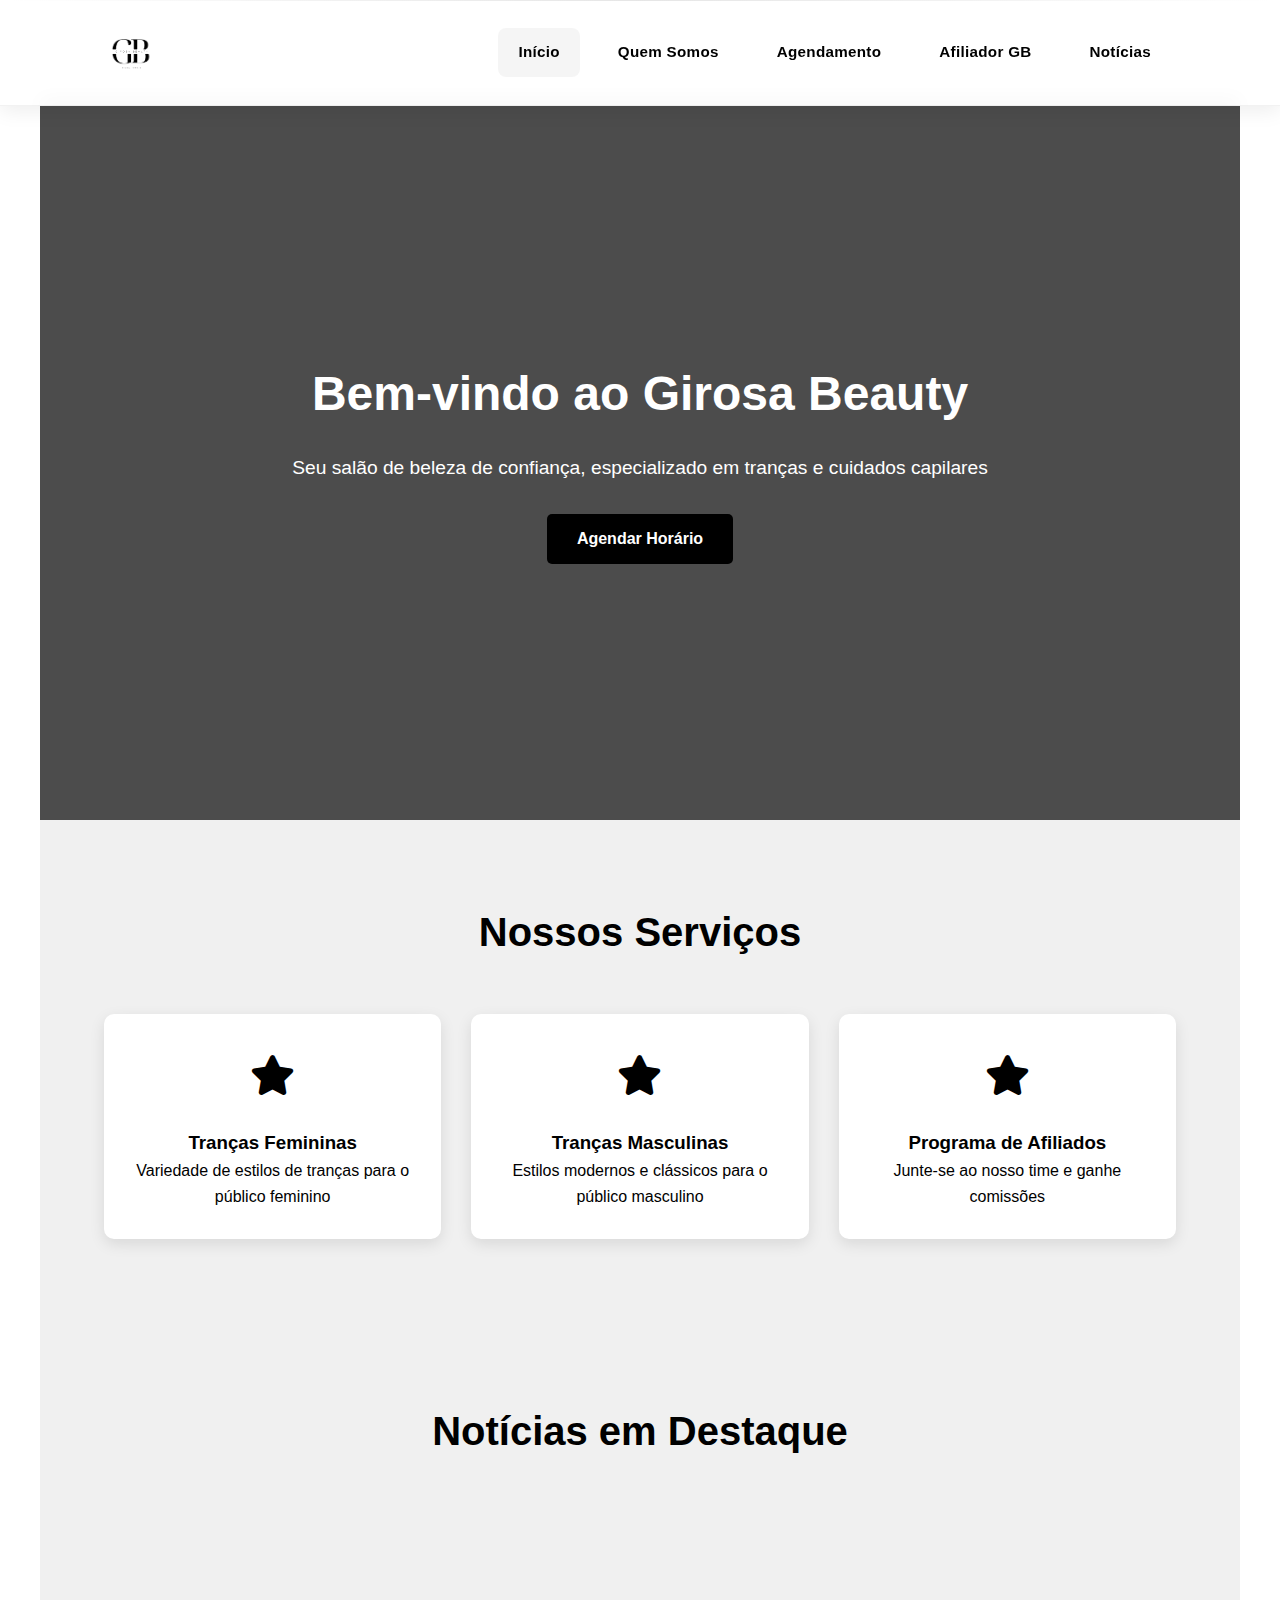
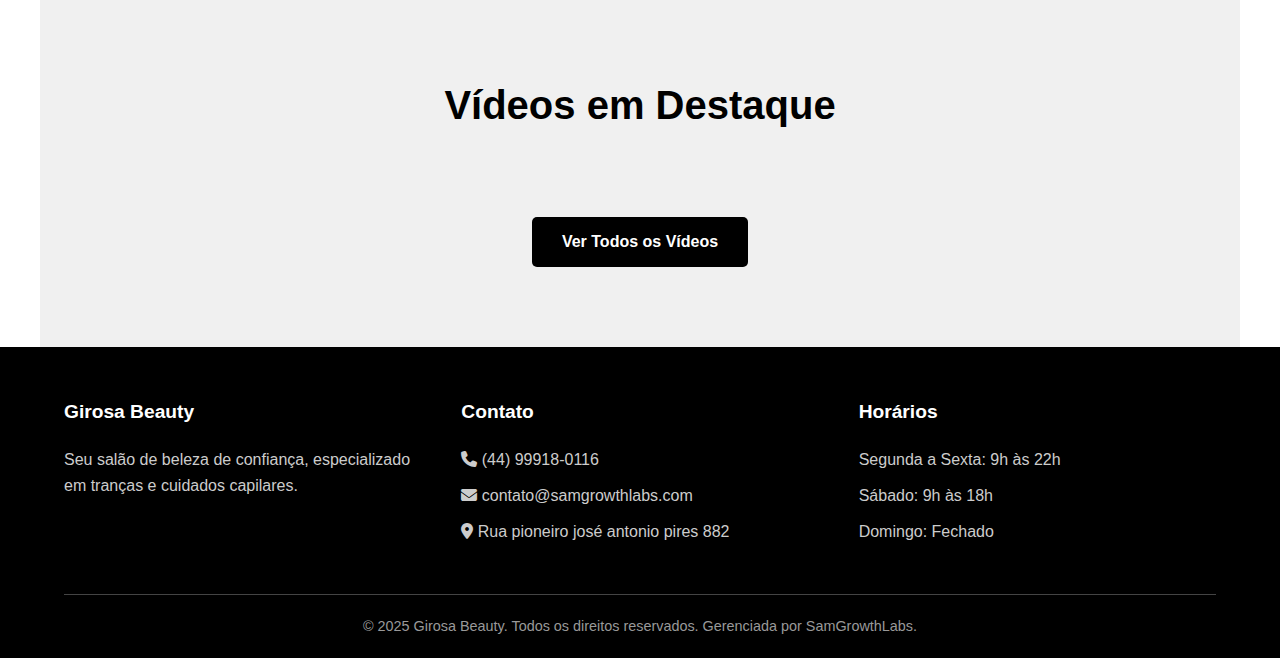
<file: index.html>
<!DOCTYPE html>
<html lang="pt-BR">
<head>
    <meta charset="UTF-8">
    <meta name="viewport" content="width=device-width, initial-scale=1.0">
    <title>Girosa Beauty - Salão de Beleza</title>
    <link rel="stylesheet" href="css/style.css">
    <link rel="stylesheet" href="https://cdnjs.cloudflare.com/ajax/libs/font-awesome/6.4.0/css/all.min.css">
</head>
<body>
    <!-- Header será inserido aqui automaticamente -->
    <div id="header-placeholder"></div>

    <!-- Conteúdo específico da página home -->
    <section class="hero" id="home">
        <div class="hero-content">
            <h1>Bem-vindo ao Girosa Beauty</h1>
            <p>Seu salão de beleza de confiança, especializado em tranças e cuidados capilares</p>
            <a href="pages/agendar.html" class="btn">Agendar Horário</a>
        </div>
    </section>

    <section class="highlights">
        <h2 class="section-title">Nossos Serviços</h2>
        <div class="services-grid">
            <div class="service-card">
                <div class="service-icon">
                    <i class="fas fa-star"></i>
                </div>
                <h3>Tranças Femininas</h3>
                <p>Variedade de estilos de tranças para o público feminino</p>
            </div>
            <div class="service-card">
                <div class="service-icon">
                    <i class="fas fa-star"></i>
                </div>
                <h3>Tranças Masculinas</h3>
                <p>Estilos modernos e clássicos para o público masculino</p>
            </div>
            <div class="service-card">
                <div class="service-icon">
                    <i class="fas fa-star"></i>
                </div>
                <h3>Programa de Afiliados</h3>
                <p>Junte-se ao nosso time e ganhe comissões</p>
            </div>
        </div>
    </section>

    <!-- Seção Notícias em Destaque -->
    <section class="featured-news-section">
        <div class="featured-news-container">
            <h2 class="section-title">Notícias em Destaque</h2>
            <div id="featured-news-container">
                <!-- Notícias com prioridade 5 serão carregadas aqui via JavaScript -->
            </div>
        </div>
    </section>

    <!-- Seção Vídeos em Destaque -->
    <section class="featured-videos-section">
        <div class="featured-videos-container">
            <h2 class="section-title">Vídeos em Destaque</h2>
            <div class="featured-videos-grid" id="featured-videos-container">
                <!-- Vídeos em destaque serão carregados aqui via JavaScript -->
            </div>
            <div style="text-align: center; margin-top: 30px;">
                <a href="pages/noticia.html" class="btn">Ver Todos os Vídeos</a>
            </div>
        </div>
    </section>

    <!-- Footer será inserido aqui automaticamente -->
    <div id="footer-placeholder"></div>

    <!-- Scripts -->
    <script src="js/template.js"></script>
    <script src="js/script.js"></script>
</body>
</html>
</file>
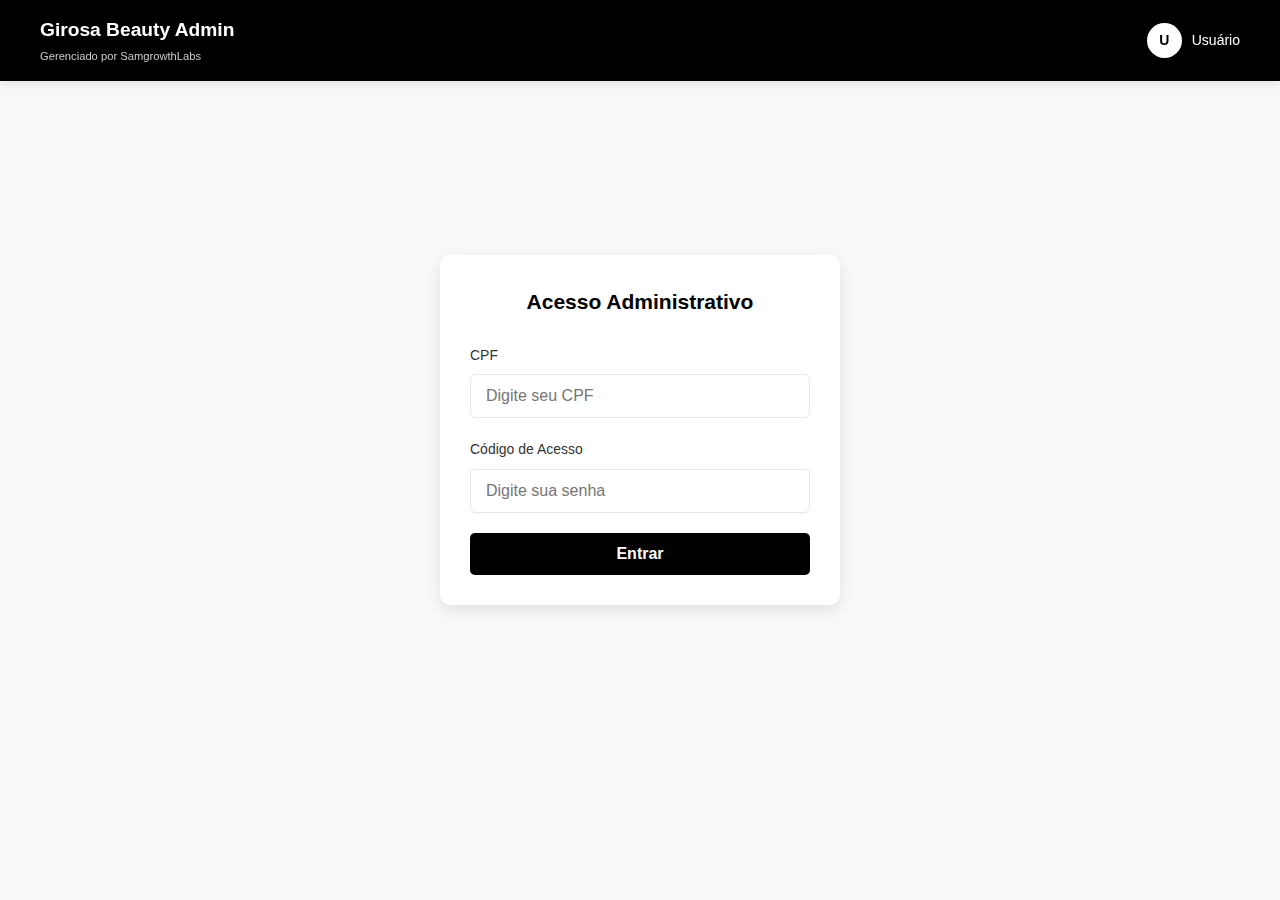
<file: admin-apis/cadastrar-colaborador/index.html>
<!DOCTYPE html>
<html lang="pt-BR">
<head>
    <meta charset="UTF-8">
    <meta name="viewport" content="width=device-width, initial-scale=1.0">
    <title>Sistema Administrativo - Girosa Beauty</title>
    <link rel="stylesheet" href="https://cdnjs.cloudflare.com/ajax/libs/font-awesome/6.4.0/css/all.min.css">
    <style>
        :root {
            --primary-color: #000000;
            --secondary-color: #ffffff;
            --accent-color: #f8f9fa;
            --success-color: #22c55e;
            --warning-color: #eab308;
            --danger-color: #ef4444;
            --text-color: #333333;
            --border-color: #e5e7eb;
        }

        * {
            margin: 0;
            padding: 0;
            box-sizing: border-box;
            font-family: 'Segoe UI', Tahoma, Geneva, Verdana, sans-serif;
        }

        body {
            background-color: var(--accent-color);
            color: var(--text-color);
            line-height: 1.6;
            font-size: 14px;
        }

        /* Header */
        .admin-header {
            background: var(--primary-color);
            color: var(--secondary-color);
            padding: 15px;
            position: fixed;
            top: 0;
            width: 100%;
            z-index: 1000;
            box-shadow: 0 2px 10px rgba(0,0,0,0.1);
        }

        .header-content {
            display: flex;
            justify-content: space-between;
            align-items: center;
            max-width: 1200px;
            margin: 0 auto;
        }

        .logo-section h1 {
            font-size: 1.2rem;
            margin-bottom: 2px;
        }

        .logo-section p {
            font-size: 0.7rem;
            color: #ccc;
        }

        .user-info {
            display: flex;
            align-items: center;
            gap: 10px;
        }

        .user-avatar {
            width: 35px;
            height: 35px;
            border-radius: 50%;
            background: var(--secondary-color);
            color: var(--primary-color);
            display: flex;
            align-items: center;
            justify-content: center;
            font-weight: bold;
        }

        /* Main Layout */
        .admin-container {
            max-width: 1200px;
            margin: 70px auto 20px;
            padding: 0 15px;
        }

        /* Login Screen */
        .login-container {
            display: flex;
            flex-direction: column;
            justify-content: center;
            align-items: center;
            min-height: 80vh;
            padding: 20px;
        }

        .login-card {
            background: var(--secondary-color);
            padding: 30px;
            border-radius: 10px;
            box-shadow: 0 5px 15px rgba(0,0,0,0.1);
            width: 100%;
            max-width: 400px;
        }

        .login-card h2 {
            text-align: center;
            margin-bottom: 25px;
            color: var(--primary-color);
        }

        .form-group {
            margin-bottom: 20px;
        }

        .form-group label {
            display: block;
            margin-bottom: 8px;
            font-weight: 500;
        }

        .form-control {
            width: 100%;
            padding: 12px 15px;
            border: 1px solid var(--border-color);
            border-radius: 5px;
            font-size: 1rem;
        }

        .btn {
            display: block;
            width: 100%;
            padding: 12px;
            background: var(--primary-color);
            color: var(--secondary-color);
            border: none;
            border-radius: 5px;
            font-size: 1rem;
            font-weight: 600;
            cursor: pointer;
            transition: all 0.3s;
        }

        .btn:hover {
            background: #333;
        }

        /* Dashboard */
        .dashboard {
            display: none;
        }

        .stats-grid {
            display: grid;
            grid-template-columns: repeat(auto-fit, minmax(150px, 1fr));
            gap: 15px;
            margin-bottom: 25px;
        }

        .stat-card {
            background: var(--secondary-color);
            padding: 20px;
            border-radius: 10px;
            text-align: center;
            box-shadow: 0 2px 5px rgba(0,0,0,0.05);
        }

        .stat-number {
            font-size: 1.8rem;
            font-weight: bold;
            color: var(--primary-color);
            margin-bottom: 5px;
        }

        .stat-label {
            font-size: 0.8rem;
            color: #666;
        }

        /* Navigation */
        .nav-tabs {
            display: flex;
            overflow-x: auto;
            background: var(--secondary-color);
            border-radius: 10px;
            padding: 5px;
            margin-bottom: 20px;
            box-shadow: 0 2px 5px rgba(0,0,0,0.05);
            scrollbar-width: none;
        }

        .nav-tabs::-webkit-scrollbar {
            display: none;
        }

        .nav-tab {
            padding: 12px 20px;
            white-space: nowrap;
            cursor: pointer;
            border-radius: 8px;
            transition: all 0.3s;
            font-weight: 500;
        }

        .nav-tab.active {
            background: var(--primary-color);
            color: var(--secondary-color);
        }

        /* Content Sections */
        .content-section {
            display: none;
            background: var(--secondary-color);
            border-radius: 10px;
            padding: 20px;
            margin-bottom: 20px;
            box-shadow: 0 2px 5px rgba(0,0,0,0.05);
        }

        .content-section.active {
            display: block;
        }

        .section-header {
            display: flex;
            justify-content: between;
            align-items: center;
            margin-bottom: 20px;
            flex-wrap: wrap;
            gap: 10px;
        }

        .section-title {
            font-size: 1.3rem;
            font-weight: 600;
            color: var(--primary-color);
        }

        .btn-sm {
            padding: 8px 15px;
            background: var(--primary-color);
            color: var(--secondary-color);
            border: none;
            border-radius: 5px;
            font-size: 0.9rem;
            cursor: pointer;
            width: auto;
        }

        /* Tables */
        .data-table {
            width: 100%;
            border-collapse: collapse;
            font-size: 0.9rem;
        }

        .data-table th,
        .data-table td {
            padding: 12px 10px;
            text-align: left;
            border-bottom: 1px solid var(--border-color);
        }

        .data-table th {
            background: var(--accent-color);
            font-weight: 600;
            color: var(--primary-color);
        }

        .table-responsive {
            overflow-x: auto;
        }

        /* Badges */
        .badge {
            padding: 4px 8px;
            border-radius: 12px;
            font-size: 0.7rem;
            font-weight: 600;
        }

        .badge-admin {
            background: #000;
            color: white;
        }

        .badge-admin- {
            background: #333;
            color: white;
        }

        .badge-gerente {
            background: #555;
            color: white;
        }

        .badge-colaborador {
            background: #777;
            color: white;
        }

        /* Action Buttons */
        .action-buttons {
            display: flex;
            gap: 5px;
        }

        .btn-icon {
            width: 30px;
            height: 30px;
            border: none;
            border-radius: 5px;
            display: flex;
            align-items: center;
            justify-content: center;
            cursor: pointer;
            font-size: 0.8rem;
        }

        .btn-edit {
            background: var(--warning-color);
            color: white;
        }

        .btn-delete {
            background: var(--danger-color);
            color: white;
        }

        /* Forms */
        .form-row {
            display: grid;
            grid-template-columns: 1fr;
            gap: 15px;
            margin-bottom: 15px;
        }

        @media (min-width: 768px) {
            .form-row {
                grid-template-columns: 1fr 1fr;
            }
        }

        /* Modals */
        .modal {
            display: none;
            position: fixed;
            top: 0;
            left: 0;
            width: 100%;
            height: 100%;
            background: rgba(0,0,0,0.5);
            z-index: 2000;
            align-items: center;
            justify-content: center;
            padding: 20px;
        }

        .modal.active {
            display: flex;
        }

        .modal-content {
            background: var(--secondary-color);
            border-radius: 10px;
            width: 100%;
            max-width: 500px;
            max-height: 90vh;
            overflow-y: auto;
        }

        .modal-header {
            padding: 20px;
            border-bottom: 1px solid var(--border-color);
            display: flex;
            justify-content: between;
            align-items: center;
        }

        .modal-title {
            font-size: 1.2rem;
            font-weight: 600;
        }

        .close-modal {
            background: none;
            border: none;
            font-size: 1.5rem;
            cursor: pointer;
            color: #666;
        }

        .modal-body {
            padding: 20px;
        }

        .modal-footer {
            padding: 20px;
            border-top: 1px solid var(--border-color);
            display: flex;
            gap: 10px;
            justify-content: flex-end;
        }

        /* Notifications */
        .notification {
            position: fixed;
            top: 80px;
            right: 20px;
            padding: 15px 20px;
            border-radius: 5px;
            color: white;
            z-index: 3000;
            max-width: 300px;
            display: none;
        }

        .notification.success {
            background: var(--success-color);
        }

        .notification.error {
            background: var(--danger-color);
        }

        /* Loading */
        .loading {
            display: inline-block;
            width: 20px;
            height: 20px;
            border: 3px solid rgba(255,255,255,.3);
            border-radius: 50%;
            border-top-color: #fff;
            animation: spin 1s ease-in-out infinite;
        }

        @keyframes spin {
            to { transform: rotate(360deg); }
        }

        /* Mobile Optimizations */
        @media (max-width: 768px) {
            .admin-container {
                padding: 0 10px;
            }
            
            .stats-grid {
                grid-template-columns: repeat(2, 1fr);
            }
            
            .data-table {
                font-size: 0.8rem;
            }
            
            .data-table th,
            .data-table td {
                padding: 8px 5px;
            }
            
            .section-header {
                flex-direction: column;
                align-items: flex-start;
            }
        }

        @media (max-width: 480px) {
            .stats-grid {
                grid-template-columns: 1fr;
            }
            
            .login-card {
                padding: 20px;
            }
        }

        /* Access Level Restrictions */
        .restricted {
            opacity: 0.6;
            pointer-events: none;
        }

        .no-permission {
            text-align: center;
            padding: 40px 20px;
            color: #666;
        }

        .no-permission i {
            font-size: 3rem;
            margin-bottom: 15px;
            color: #ccc;
        }
    </style>
</head>
<body>
    <!-- Header -->
    <header class="admin-header">
        <div class="header-content">
            <div class="logo-section">
                <h1>Girosa Beauty Admin</h1>
                <p>Gerenciado por SamgrowthLabs</p>
            </div>
            <div class="user-info">
                <div class="user-avatar" id="userAvatar">U</div>
                <span id="userName">Usuário</span>
            </div>
        </div>
    </header>

    <!-- Login Screen -->
    <div class="admin-container" id="loginScreen">
        <div class="login-container">
            <div class="login-card">
                <h2>Acesso Administrativo</h2>
                <form id="loginForm">
                    <div class="form-group">
                        <label for="cpf">CPF</label>
                        <input type="text" id="cpf" class="form-control" placeholder="Digite seu CPF" required>
                    </div>
                    <div class="form-group">
                        <label for="password">Código de Acesso</label>
                        <input type="password" id="password" class="form-control" placeholder="Digite sua senha" required>
                    </div>
                    <button type="submit" class="btn" id="loginBtn">
                        <span class="btn-text">Entrar</span>
                        <div class="loading" style="display: none;"></div>
                    </button>
                </form>
            </div>
        </div>
    </div>

    <!-- Dashboard -->
    <div class="admin-container dashboard" id="dashboard">
        <!-- Stats Overview -->
        <div class="stats-grid">
            <div class="stat-card">
                <div class="stat-number" id="statEmployees">0</div>
                <div class="stat-label">Colaboradores</div>
            </div>
            <div class="stat-card">
                <div class="stat-number" id="statBraids">0</div>
                <div class="stat-label">Serviços</div>
            </div>
            <div class="stat-card">
                <div class="stat-number" id="statPromotions">0</div>
                <div class="stat-label">Promoções</div>
            </div>
            <div class="stat-card">
                <div class="stat-number" id="statAffiliates">0</div>
                <div class="stat-label">Afiliados</div>
            </div>
        </div>

        <!-- Navigation Tabs -->
        <div class="nav-tabs">
            <div class="nav-tab active" data-tab="employees">Colaboradores</div>
            <div class="nav-tab" data-tab="braids">Serviços</div>
            <div class="nav-tab" data-tab="promotions">Promoções</div>
            <div class="nav-tab" data-tab="videos">Vídeos</div>
            <div class="nav-tab" data-tab="affiliates">Afiliados</div>
        </div>

        <!-- Content Sections -->
        <div class="content-section active" id="employees-section">
            <div class="section-header">
                <h2 class="section-title">Gerenciar Colaboradores</h2>
                <button class="btn-sm" id="addEmployeeBtn">Adicionar Colaborador</button>
            </div>
            <div class="table-responsive">
                <table class="data-table" id="employeesTable">
                    <thead>
                        <tr>
                            <th>Nome</th>
                            <th>CPF</th>
                            <th>Cargo</th>
                            <th>Ações</th>
                        </tr>
                    </thead>
                    <tbody id="employeesTableBody">
                        <!-- Employees will be loaded here -->
                    </tbody>
                </table>
            </div>
        </div>

        <div class="content-section" id="braids-section">
            <div class="section-header">
                <h2 class="section-title">Gerenciar Serviços</h2>
                <button class="btn-sm" id="addBraidBtn">Adicionar Serviço</button>
            </div>
            <div class="table-responsive">
                <table class="data-table" id="braidsTable">
                    <thead>
                        <tr>
                            <th>Título</th>
                            <th>Categoria</th>
                            <th>Preço</th>
                            <th>Ações</th>
                        </tr>
                    </thead>
                    <tbody id="braidsTableBody">
                        <!-- Braids will be loaded here -->
                    </tbody>
                </table>
            </div>
        </div>

        <div class="content-section" id="promotions-section">
            <div class="section-header">
                <h2 class="section-title">Gerenciar Promoções</h2>
                <button class="btn-sm" id="addPromotionBtn">Adicionar Promoção</button>
            </div>
            <div class="table-responsive">
                <table class="data-table" id="promotionsTable">
                    <thead>
                        <tr>
                            <th>Status</th>
                            <th>Desconto Geral</th>
                            <th>Desconto Feminino</th>
                            <th>Desconto Masculino</th>
                            <th>Ações</th>
                        </tr>
                    </thead>
                    <tbody id="promotionsTableBody">
                        <!-- Promotions will be loaded here -->
                    </tbody>
                </table>
            </div>
        </div>

        <div class="content-section" id="videos-section">
            <div class="section-header">
                <h2 class="section-title">Gerenciar Vídeos</h2>
                <button class="btn-sm" id="addVideoBtn">Adicionar Vídeo</button>
            </div>
            <div class="table-responsive">
                <table class="data-table" id="videosTable">
                    <thead>
                        <tr>
                            <th>Título</th>
                            <th>Tipo</th>
                            <th>Duração</th>
                            <th>Ações</th>
                        </tr>
                    </thead>
                    <tbody id="videosTableBody">
                        <!-- Videos will be loaded here -->
                    </tbody>
                </table>
            </div>
        </div>

        <div class="content-section" id="affiliates-section">
            <div class="section-header">
                <h2 class="section-title">Gerenciar Afiliados</h2>
                <button class="btn-sm" id="addAffiliateBtn">Adicionar Afiliado</button>
            </div>
            <div class="table-responsive">
                <table class="data-table" id="affiliatesTable">
                    <thead>
                        <tr>
                            <th>Nome</th>
                            <th>Telefone</th>
                            <th>Tipo</th>
                            <th>Ações</th>
                        </tr>
                    </thead>
                    <tbody id="affiliatesTableBody">
                        <!-- Affiliates will be loaded here -->
                    </tbody>
                </table>
            </div>
        </div>
    </div>

    <!-- Employee Modal -->
    <div class="modal" id="employeeModal">
        <div class="modal-content">
            <div class="modal-header">
                <h3 class="modal-title" id="employeeModalTitle">Adicionar Colaborador</h3>
                <button class="close-modal">&times;</button>
            </div>
            <div class="modal-body">
                <form id="employeeForm">
                    <input type="hidden" id="employeeId">
                    <div class="form-row">
                        <div class="form-group">
                            <label for="employeeName">Nome</label>
                            <input type="text" id="employeeName" class="form-control" required>
                        </div>
                        <div class="form-group">
                            <label for="employeeCpf">CPF</label>
                            <input type="text" id="employeeCpf" class="form-control" required>
                        </div>
                    </div>
                    <div class="form-row">
                        <div class="form-group">
                            <label for="employeeRole">Cargo</label>
                            <select id="employeeRole" class="form-control" required>
                                <option value="">Selecione um cargo</option>
                                <option value="colaborador">Colaborador</option>
                                <option value="gerente">Gerente</option>
                                <option value="admin-">Admin-</option>
                                <option value="admin">Admin</option>
                            </select>
                        </div>
                        <div class="form-group">
                            <label for="employeeCode">Código</label>
                            <input type="text" id="employeeCode" class="form-control" required>
                        </div>
                    </div>
                </form>
            </div>
            <div class="modal-footer">
                <button class="btn-sm" id="cancelEmployeeBtn">Cancelar</button>
                <button class="btn-sm" id="saveEmployeeBtn">Salvar</button>
            </div>
        </div>
    </div>

    <!-- Notification -->
    <div class="notification" id="notification"></div>

    <script>
        // Configuration
        const API_BASE = 'https://ryqlprvtsqzydvfkzuhu.supabase.co/functions/v1/clever-handler';
        const ROLE_LEVEL = {
            'admin': 4,
            'admin-': 3,
            'gerente': 2,
            'colaborador': 1
        };

        // State
        let currentUser = null;
        let authToken = null;

        // DOM Elements
        const loginScreen = document.getElementById('loginScreen');
        const dashboard = document.getElementById('dashboard');
        const loginForm = document.getElementById('loginForm');
        const loginBtn = document.getElementById('loginBtn');
        const userAvatar = document.getElementById('userAvatar');
        const userName = document.getElementById('userName');
        const navTabs = document.querySelectorAll('.nav-tab');
        const contentSections = document.querySelectorAll('.content-section');

        // Initialize
        document.addEventListener('DOMContentLoaded', function() {
            checkAuth();
            setupEventListeners();
        });

        // Check if user is already logged in
        function checkAuth() {
            const token = localStorage.getItem('adminToken');
            const user = localStorage.getItem('adminUser');
            
            if (token && user) {
                authToken = token;
                currentUser = JSON.parse(user);
                showDashboard();
                loadDashboardData();
            }
        }

        // Setup event listeners
        function setupEventListeners() {
            // Login form
            loginForm.addEventListener('submit', handleLogin);
            
            // Navigation tabs
            navTabs.forEach(tab => {
                tab.addEventListener('click', () => {
                    const tabId = tab.getAttribute('data-tab');
                    switchTab(tabId);
                });
            });
            
            // Modal close buttons
            document.querySelectorAll('.close-modal').forEach(btn => {
                btn.addEventListener('click', closeModals);
            });
            
            // Cancel buttons
            document.getElementById('cancelEmployeeBtn').addEventListener('click', closeModals);
        }

        // Handle login
        async function handleLogin(e) {
            e.preventDefault();

            const cpf = document.getElementById('cpf').value.trim();
            const password = document.getElementById('password').value.trim();

            if (!cpf || !password) {
                showNotification("Preencha todos os campos!", "error");
                return;
            }

            const btnText = loginBtn.querySelector('.btn-text');
            const loading = loginBtn.querySelector('.loading');
            btnText.style.display = 'none';
            loading.style.display = 'block';
            loginBtn.disabled = true;

            try {
                const res = await fetch(`${API_BASE}?action=login`, {
                    method: "POST",
                    headers: {
                        "Content-Type": "application/json",
                        "apikey": "SUA_PUBLIC_ANON_KEY"
                    },
                    body: JSON.stringify({
                        cpf,
                        senha: password   // SENHA = CÓDIGO
                    })
                });

                const data = await res.json();

                if (data.error) throw new Error(data.error);

                authToken = data.token;
                currentUser = data.user;

                localStorage.setItem("adminToken", authToken);
                localStorage.setItem("adminUser", JSON.stringify(currentUser));

                showDashboard();
                loadDashboardData();

                showNotification("Login realizado!", "success");

            } catch (err) {
                showNotification(err.message, "error");
            } finally {
                btnText.style.display = 'block';
                loading.style.display = 'none';
                loginBtn.disabled = false;
            }
        }


        // Show dashboard
        function showDashboard() {
            loginScreen.style.display = 'none';
            dashboard.style.display = 'block';
            
            // Update user info
            userAvatar.textContent = currentUser.name.charAt(0).toUpperCase();
            userName.textContent = currentUser.name;
            
            // Apply role-based restrictions
            applyRoleRestrictions();
        }

        // Apply role-based restrictions
        function applyRoleRestrictions() {
            const userLevel = ROLE_LEVEL[currentUser.role];
            
            // Hide/show tabs based on permissions
            document.querySelectorAll('.nav-tab').forEach(tab => {
                const tabId = tab.getAttribute('data-tab');
                
                // Colaborador can only view
                if (userLevel === 1) {
                    if (tabId !== 'employees') {
                        tab.style.display = 'none';
                    }
                }
            });
            
            // Hide action buttons for colaborador
            if (userLevel === 1) {
                document.querySelectorAll('.btn-sm').forEach(btn => {
                    btn.style.display = 'none';
                });
            }
        }

        // Switch between tabs
        function switchTab(tabId) {
            // Update active tab
            navTabs.forEach(tab => {
                tab.classList.remove('active');
                if (tab.getAttribute('data-tab') === tabId) {
                    tab.classList.add('active');
                }
            });
            
            // Show active section
            contentSections.forEach(section => {
                section.classList.remove('active');
                if (section.id === `${tabId}-section`) {
                    section.classList.add('active');
                }
            });
            
            // Load data for the tab if needed
            loadTabData(tabId);
        }

        // Load dashboard data
        async function loadDashboardData() {
            try {
                const response = await fetch(`${API_BASE}?action=get_all`);
                const data = await response.json();
                
                // Update stats
                document.getElementById('statEmployees').textContent = data.employees?.length || 0;
                document.getElementById('statBraids').textContent = data.braids?.length || 0;
                document.getElementById('statPromotions').textContent = data.promotions?.length || 0;
                document.getElementById('statAffiliates').textContent = data.afiliate?.length || 0;
                
                // Load employees table
                loadEmployeesTable(data.employees);
                
            } catch (error) {
                console.error('Error loading dashboard data:', error);
                showNotification('Erro ao carregar dados', 'error');
            }
        }

        // Load tab-specific data
        function loadTabData(tabId) {
            // This would be expanded to load data for each tab
            // For now, we're loading all data at once in loadDashboardData
        }

        // Load employees table
        function loadEmployeesTable(employees) {
            const tbody = document.getElementById('employeesTableBody');
            tbody.innerHTML = '';
            
            if (!employees || employees.length === 0) {
                tbody.innerHTML = '<tr><td colspan="4" style="text-align: center;">Nenhum colaborador encontrado</td></tr>';
                return;
            }
            
            employees.forEach(employee => {
                const tr = document.createElement('tr');
                
                // Determine badge class based on role
                let badgeClass = 'badge-colaborador';
                if (employee.role === 'admin') badgeClass = 'badge-admin';
                else if (employee.role === 'admin-') badgeClass = 'badge-admin-';
                else if (employee.role === 'gerente') badgeClass = 'badge-gerente';
                
                tr.innerHTML = `
                    <td>${employee.name}</td>
                    <td>${employee.cpf}</td>
                    <td><span class="badge ${badgeClass}">${employee.role}</span></td>
                    <td>
                        <div class="action-buttons">
                            <button class="btn-icon btn-edit" data-id="${employee.id}">
                                <i class="fas fa-edit"></i>
                            </button>
                            <button class="btn-icon btn-delete" data-id="${employee.id}">
                                <i class="fas fa-trash"></i>
                            </button>
                        </div>
                    </td>
                `;
                
                tbody.appendChild(tr);
            });
            
            // Add event listeners to action buttons
            document.querySelectorAll('.btn-edit').forEach(btn => {
                btn.addEventListener('click', () => editEmployee(btn.getAttribute('data-id')));
            });
            
            document.querySelectorAll('.btn-delete').forEach(btn => {
                btn.addEventListener('click', () => deleteEmployee(btn.getAttribute('data-id')));
            });
        }

        // Edit employee
        function editEmployee(id) {
            // Implementation for editing employee
            showNotification('Funcionalidade em desenvolvimento', 'success');
        }

        // Delete employee
        async function deleteEmployee(id) {
            if (!confirm('Tem certeza que deseja excluir este colaborador?')) {
                return;
            }
            
            try {
                const response = await fetch(`${API_BASE}?action=delete_employee&id=${id}`, {
                    method: 'DELETE',
                    headers: {
                        'Authorization': `Bearer ${authToken}`
                    }
                });
                
                const data = await response.json();
                
                if (data.error) {
                    throw new Error(data.error);
                }
                
                showNotification('Colaborador excluído com sucesso', 'success');
                loadDashboardData(); // Reload data
                
            } catch (error) {
                showNotification(error.message, 'error');
            }
        }

        // Close all modals
        function closeModals() {
            document.querySelectorAll('.modal').forEach(modal => {
                modal.classList.remove('active');
            });
        }

        // Show notification
        function showNotification(message, type) {
            const notification = document.getElementById('notification');
            notification.textContent = message;
            notification.className = `notification ${type}`;
            notification.style.display = 'block';
            
            setTimeout(() => {
                notification.style.display = 'none';
            }, 3000);
        }

        // Logout function (could be added to a logout button)
        function logout() {
            localStorage.removeItem('adminToken');
            localStorage.removeItem('adminUser');
            authToken = null;
            currentUser = null;
            dashboard.style.display = 'none';
            loginScreen.style.display = 'block';
            loginForm.reset();
        }
    </script>
</body>
</html>
</file>
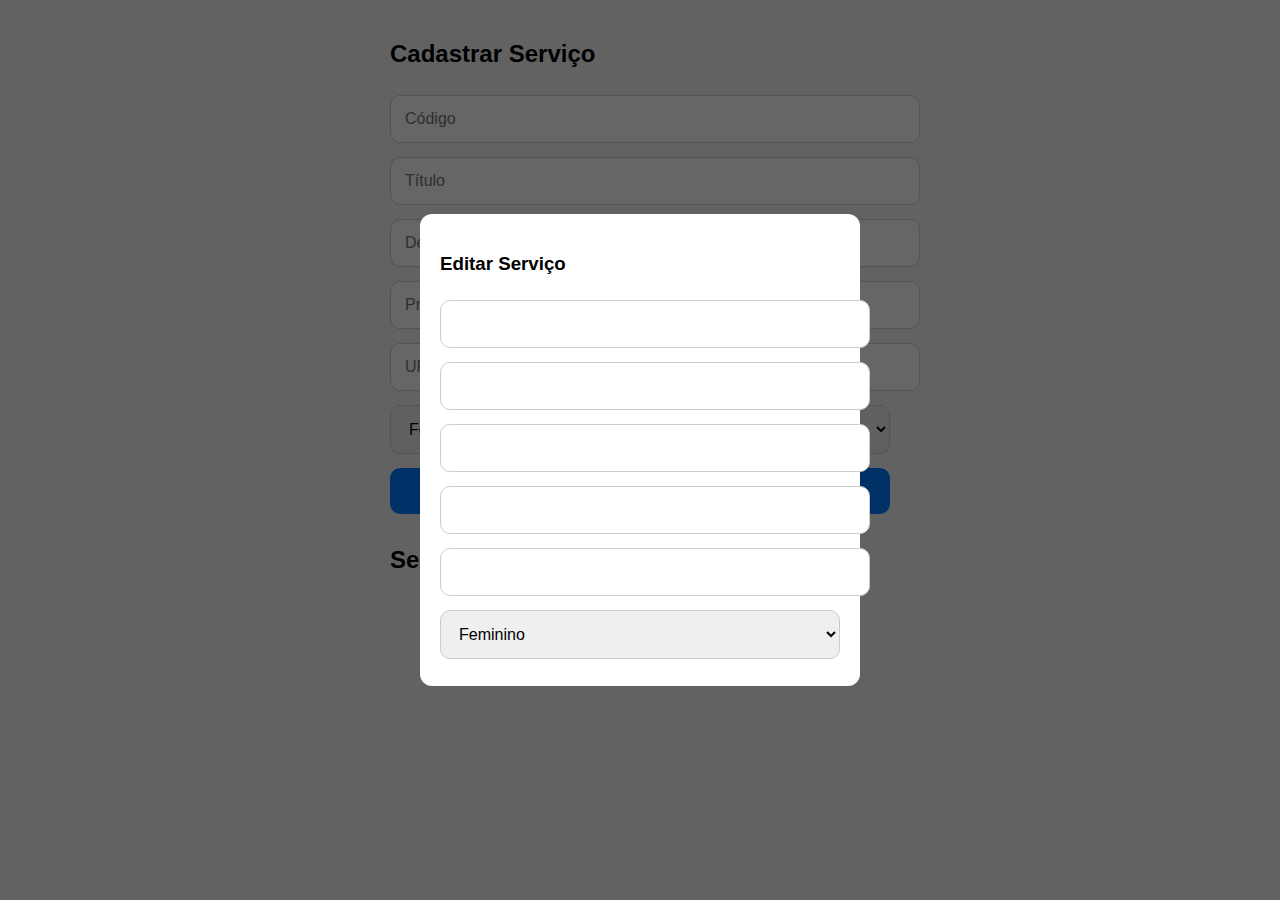
<file: admin-apis/cadastrar-servicos/index.html>
<!DOCTYPE html>
<html lang="pt-BR">

<head>
    <meta charset="UTF-8">
    <title>Admin • Serviços</title>
    <meta name="viewport" content="width=device-width, initial-scale=1">

    <style>
        body {
            font-family: Arial;
            margin: 0;
            background: #f6f6f6;
        }

        .container {
            max-width: 500px;
            margin: auto;
            padding: 15px;
        }

        h2 {
            margin-top: 25px;
        }

        input,
        select,
        button {
            width: 100%;
            padding: 14px;
            margin: 7px 0;
            border-radius: 10px;
            border: 1px solid #ccc;
            font-size: 1rem;
        }

        button {
            background: #007bff;
            color: white;
            border: none;
            font-weight: bold;
        }

        button:hover {
            opacity: 0.9;
        }

        /* Lista como cartões */
        .card {
            background: white;
            padding: 15px;
            border-radius: 12px;
            margin-top: 12px;
            box-shadow: 0 1px 4px rgba(0, 0, 0, .1);
            display: flex;
            gap: 12px;
        }

        .card img {
            width: 90px;
            height: 90px;
            object-fit: cover;
            border-radius: 8px;
        }

        .info {
            flex: 1;
        }

        .title {
            font-size: 1.1rem;
            font-weight: bold;
        }

        .actions {
            display: flex;
            gap: 10px;
            margin-top: 8px;
        }

        .btn-edit {
            background: #ffaa00;
            padding: 8px 10px;
            border-radius: 6px;
            color: white;
            border: none;
            flex: 1;
        }

        .btn-delete {
            background: #ff4444;
            padding: 8px 10px;
            border-radius: 6px;
            color: white;
            border: none;
            flex: 1;
        }

        /* MODAL */
        #edit-modal {
            display: none;
            position: fixed;
            inset: 0;
            background: rgba(0, 0, 0, .6);
            display: flex;
            justify-content: center;
            align-items: center;
        }

        #edit-box {
            background: white;
            padding: 20px;
            width: 90%;
            max-width: 400px;
            border-radius: 12px;
        }

        .btn-cancel {
            background: #666;
            margin-top: 10px;
        }
    </style>
</head>

<body>
    <div class="container">
        <h2>Cadastrar Serviço</h2>

        <form id="service-form">
            <input type="text" id="code" placeholder="Código" required>
            <input type="text" id="title" placeholder="Título" required>
            <input type="text" id="description" placeholder="Descrição" required>
            <input type="text" id="price" placeholder="Preço" required>
            <input type="text" id="image" placeholder="URL da Imagem" required>

            <select id="category">
                <option value="feminino">Feminino</option>
                <option value="masculino">Masculino</option>
            </select>

            <button type="submit">Cadastrar</button>
        </form>

        <h2>Serviços</h2>

        <div id="service-list"></div>
    </div>

    <!-- MODAL DE EDIÇÃO -->
    <div id="edit-modal">
        <div id="edit-box">
            <h3>Editar Serviço</h3>
            <input type="text" id="edit-code">
            <input type="text" id="edit-title">
            <input type="text" id="edit-description">
            <input type="text" id="edit-price">
            <input type="text" id="edit-image">

            <select id="edit-category">
                <option value="feminino">Feminino</option>
                <option value="masculino">Masculino</option>
</file>
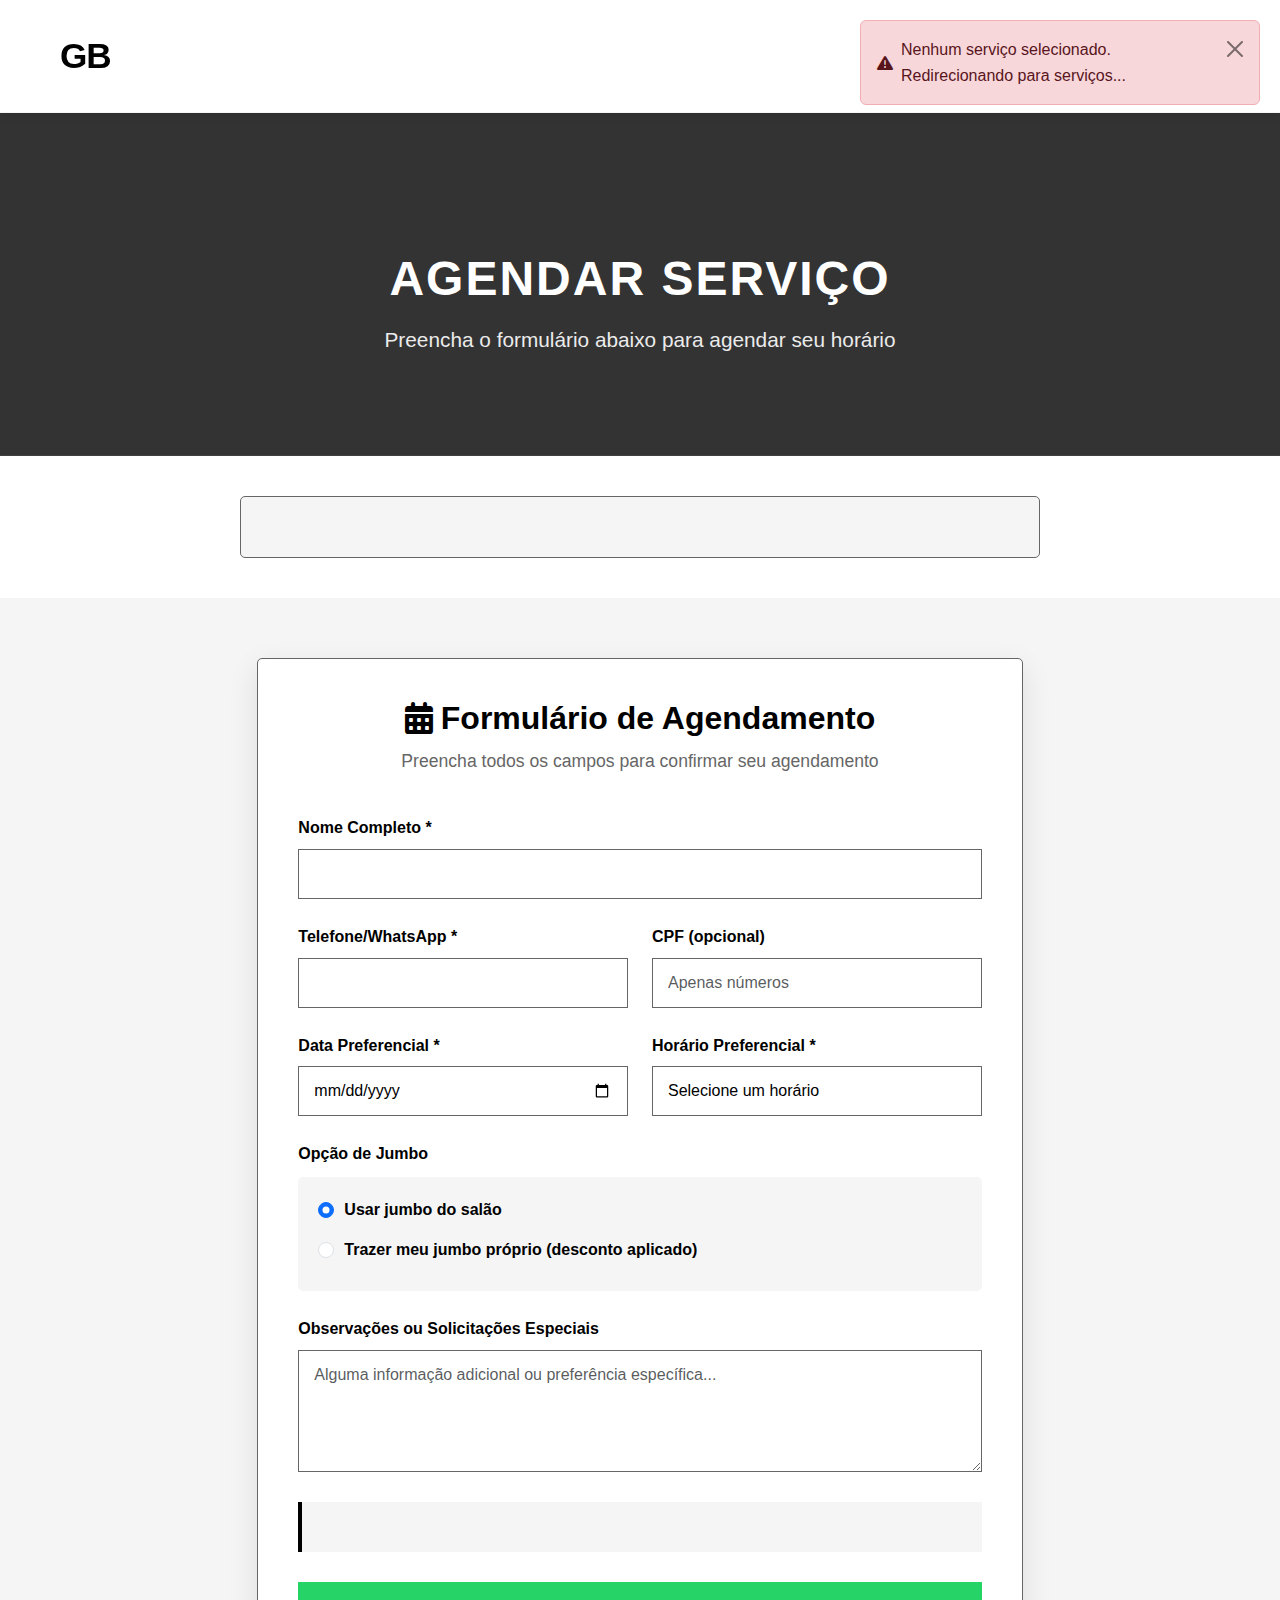
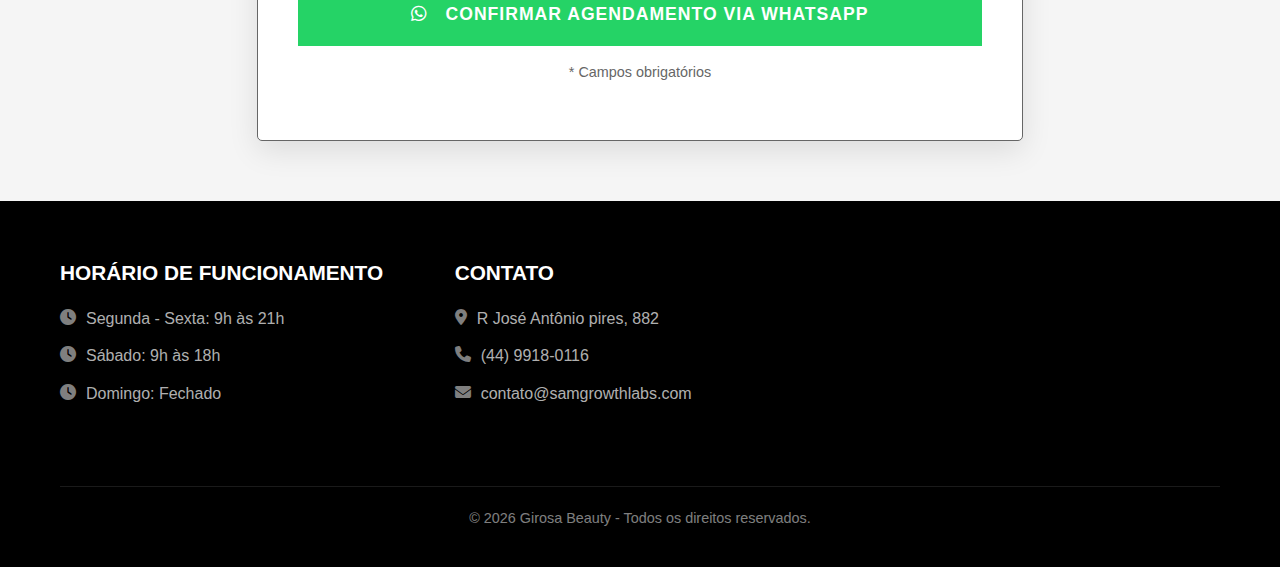
<file: pages/agendar/index.html>
<!DOCTYPE html>
<html lang="pt-br">
<head>
    <meta charset="UTF-8">
    <meta name="viewport" content="width=device-width, initial-scale=1.0">
    <title>Agendar Serviço - Girosa Beauty</title>
    <link href="https://cdn.jsdelivr.net/npm/bootstrap@5.3.0/dist/css/bootstrap.min.css" rel="stylesheet">
    <link rel="stylesheet" href="https://cdnjs.cloudflare.com/ajax/libs/font-awesome/6.4.0/css/all.min.css">
    <link rel="stylesheet" href="../../style.css">
    <link rel="stylesheet" href="agendar.css">
</head>
<body>
    <!-- Header -->
    <header class="gb-header" id="main-header">
        <nav class="navbar navbar-expand-lg">
            <div class="container">
                <a class="navbar-brand gb-logo" href="../../index.html">
                    <span class="logo-text">GB</span>
                </a>
                
                <button class="navbar-toggler" type="button" data-bs-toggle="collapse" data-bs-target="#navbarNav">
                    <span class="navbar-toggler-icon"></span>
                </button>
                
                <div class="collapse navbar-collapse" id="navbarNav">
                    <ul class="navbar-nav ms-auto">
                        <li class="nav-item">
                            <a class="nav-link" href="../../index.html">Início</a>
                        </li>
                        <li class="nav-item">
                            <a class="nav-link" href="../servicos/index.html">Serviços</a>
                        </li>
                        <li class="nav-item">
                            <a class="nav-link" href="../sobre/index.html">Sobre</a>
                        </li>
                        <li class="nav-item">
                            <a class="nav-link active" href="index.html">Agendar</a>
                        </li>
                    </ul>
                </div>
            </div>
        </nav>
    </header>

    <!-- Hero Agendamento -->
    <section class="booking-hero">
        <div class="container">
            <div class="hero-content">
                <h1 id="booking-service-title">Agendar Serviço</h1>
                <p id="booking-service-desc">Preencha o formulário abaixo para agendar seu horário</p>
            </div>
        </div>
    </section>

    <!-- Detalhes do Serviço -->
    <section class="service-details">
        <div class="container">
            <div class="service-summary" id="service-summary">
                <!-- Detalhes carregados dinamicamente -->
            </div>
        </div>
    </section>

    <!-- Formulário de Agendamento -->
    <section class="booking-form-section">
        <div class="container">
            <div class="row justify-content-center">
                <div class="col-lg-8">
                    <div class="booking-form-container">
                        <div class="form-header">
                            <h2><i class="fas fa-calendar-alt me-2"></i>Formulário de Agendamento</h2>
                            <p>Preencha todos os campos para confirmar seu agendamento</p>
                        </div>
                        
                        <form id="bookingForm">
                            <div class="form-group">
                                <label for="client-name">Nome Completo *</label>
                                <input type="text" id="client-name" class="form-control" required>
                            </div>
                            
                            <div class="row">
                                <div class="col-md-6">
                                    <div class="form-group">
                                        <label for="client-phone">Telefone/WhatsApp *</label>
                                        <input type="tel" id="client-phone" class="form-control" required>
                                    </div>
                                </div>
                                <div class="col-md-6">
                                    <div class="form-group">
                                        <label for="client-cpf">CPF (opcional)</label>
                                        <input type="text" id="client-cpf" class="form-control" placeholder="Apenas números">
                                    </div>
                                </div>
                            </div>
                            
                            <div class="row">
                                <div class="col-md-6">
                                    <div class="form-group">
                                        <label for="preferred-date">Data Preferencial *</label>
                                        <input type="date" id="preferred-date" class="form-control" required>
                                    </div>
                                </div>
                                <div class="col-md-6">
                                    <div class="form-group">
                                        <label for="preferred-time">Horário Preferencial *</label>
                                        <select id="preferred-time" class="form-control" required>
                                            <option value="">Selecione um horário</option>
                                            <option value="09:00">09:00</option>
                                            <option value="10:00">10:00</option>
                                            <option value="11:00">11:00</option>
                                            <option value="12:00">12:00</option>
                                            <option value="13:00">13:00</option>
                                            <option value="14:00">14:00</option>
                                            <option value="15:00">15:00</option>
                                            <option value="16:00">16:00</option>
                                            <option value="17:00">17:00</option>
                                            <option value="18:00">18:00</option>
                                        </select>
                                    </div>
                                </div>
                            </div>
                            
                            <!-- Opção de Jumbo -->
                            <div class="form-group" id="jumbo-options-section">
                                <label>Opção de Jumbo</label>
                                <div class="jumbo-options">
                                    <div class="form-check">
                                        <input class="form-check-input" type="radio" name="jumbo-option" id="jumbo-salon" value="salon" checked>
                                        <label class="form-check-label" for="jumbo-salon">
                                            Usar jumbo do salão
                                        </label>
                                    </div>
                                    <div class="form-check">
                                        <input class="form-check-input" type="radio" name="jumbo-option" id="jumbo-own" value="own">
                                        <label class="form-check-label" for="jumbo-own">
                                            Trazer meu jumbo próprio (desconto aplicado)
                                        </label>
                                    </div>
                                </div>
                            </div>
                            
                            <div class="form-group">
                                <label for="observations">Observações ou Solicitações Especiais</label>
                                <textarea id="observations" class="form-control" rows="4" placeholder="Alguma informação adicional ou preferência específica..."></textarea>
                            </div>
                            
                            <div class="price-summary" id="price-summary">
                                <!-- Resumo do preço atualizado dinamicamente -->
                            </div>
                            
                            <div class="form-footer">
                                <button type="submit" class="btn-whatsapp">
                                    <i class="fab fa-whatsapp me-2"></i>Confirmar Agendamento via WhatsApp
                                </button>
                                <p class="form-note">* Campos obrigatórios</p>
                            </div>
                        </form>
                    </div>
                </div>
            </div>
        </div>
    </section>

    <!-- Footer -->
    <footer class="gb-footer">
        <div class="container">
            <div class="row">
                
                <div class="col-lg-4 mb-4">
                    <h4>Horário de Funcionamento</h4>
                    <ul class="footer-list">
                        <li><i class="fas fa-clock"></i> Segunda - Sexta: 9h às 21h</li>
                        <li><i class="fas fa-clock"></i> Sábado: 9h às 18h</li>
                        <li><i class="fas fa-clock"></i> Domingo: Fechado</li>
                    </ul>
                </div>
                
                <div class="col-lg-4 mb-4">
                    <h4>Contato</h4>
                    <ul class="footer-list">
                        <li><i class="fas fa-map-marker-alt"></i> R José Antônio pires, 882</li>
                        <li><i class="fas fa-phone"></i> (44) 9918-0116</li>
                        <li><i class="fas fa-envelope"></i> contato@samgrowthlabs.com</li>
                    </ul>
                </div>
            </div>
            
            <div class="footer-bottom">
                <p>&copy; <span id="current-year"></span> Girosa Beauty - Todos os direitos reservados.</p>
            </div>
        </div>
    </footer>

    <script src="https://cdn.jsdelivr.net/npm/bootstrap@5.3.0/dist/js/bootstrap.bundle.min.js"></script>
    <script src="../../supabase-config.js"></script>
    <script src="agendar.js"></script>
</body>
</html>
</file>
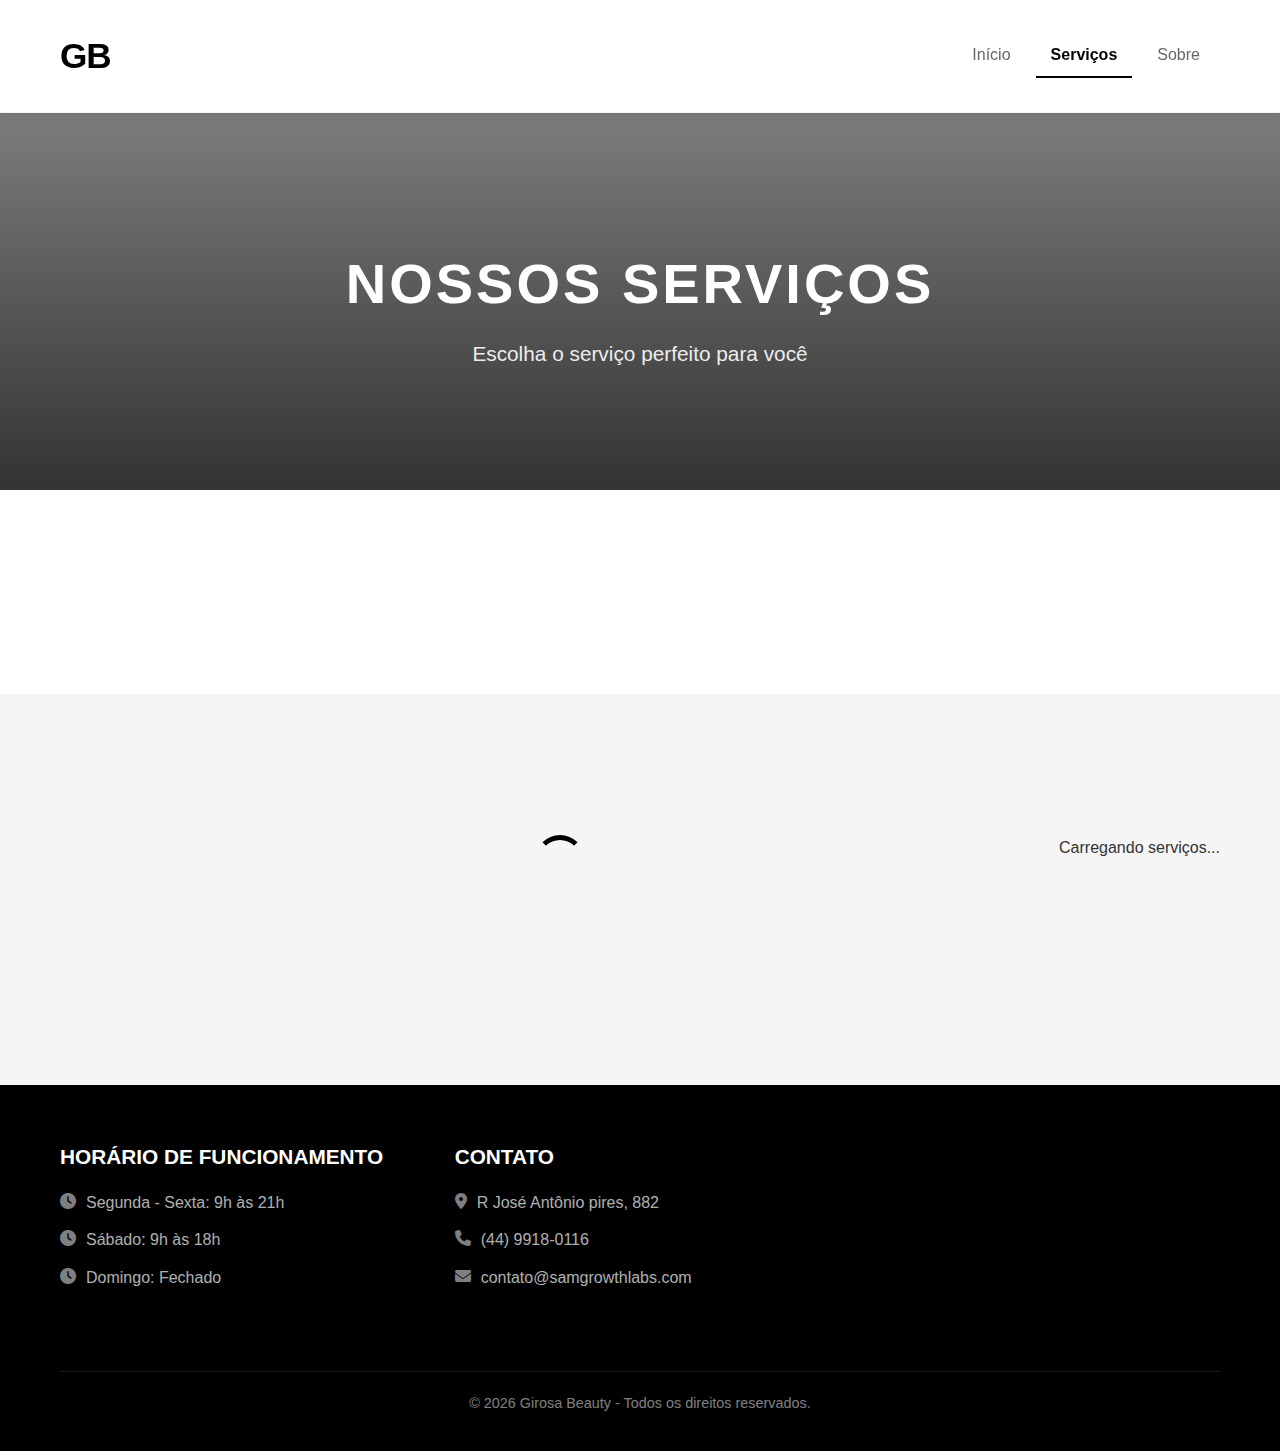
<file: pages/servicos/index.html>
<!DOCTYPE html>
<html lang="pt-br">
<head>
    <meta charset="UTF-8">
    <meta name="viewport" content="width=device-width, initial-scale=1.0">
    <title>Serviços - Girosa Beauty</title>
    <link href="https://cdn.jsdelivr.net/npm/bootstrap@5.3.0/dist/css/bootstrap.min.css" rel="stylesheet">
    <link rel="stylesheet" href="https://cdnjs.cloudflare.com/ajax/libs/font-awesome/6.4.0/css/all.min.css">
    <link rel="stylesheet" href="../../style.css">
    <link rel="stylesheet" href="servicos.css">
</head>
<body>
    <!-- Header -->
    <header class="gb-header" id="main-header">
        <nav class="navbar navbar-expand-lg">
            <div class="container">
                <a class="navbar-brand gb-logo" href="../../index.html">
                    <span class="logo-text">GB</span>
                </a>
                
                <button class="navbar-toggler" type="button" data-bs-toggle="collapse" data-bs-target="#navbarNav">
                    <span class="navbar-toggler-icon"></span>
                </button>
                
                <div class="collapse navbar-collapse" id="navbarNav">
                    <ul class="navbar-nav ms-auto">
                        <li class="nav-item">
                            <a class="nav-link" href="../../index.html">Início</a>
                        </li>
                        <li class="nav-item">
                            <a class="nav-link active" href="index.html">Serviços</a>
                        </li>
                        <li class="nav-item">
                            <a class="nav-link" href="../sobre/index.html">Sobre</a>
                        </li>
                    </ul>
                </div>
            </div>
        </nav>
    </header>

    <!-- Hero Serviços -->
    <section class="services-hero">
        <div class="container">
            <div class="hero-content">
                <h1>Nossos Serviços</h1>
                <p>Escolha o serviço perfeito para você</p>
            </div>
        </div>
    </section>

    <!-- Filtros -->
    <section class="services-filters">
        <div class="container">
            <div class="filter-section">
                <h3><i class="fas fa-filter me-2"></i>Filtrar Serviços</h3>
                <div class="filter-buttons">
                    <button class="filter-btn active" data-filter="all">Todos os Serviços</button>
                    <button class="filter-btn" data-filter="feminino">Serviços Femininos</button>
                    <button class="filter-btn" data-filter="masculino">Serviços Masculinos</button>
                    <button class="filter-btn" data-filter="unissex">Unissex</button>
                </div>
            </div>
        </div>
    </section>

    <!-- Lista de Serviços -->
    <section class="all-services">
        <div class="container">
            <div class="loading-spinner" id="services-loading">
                <div class="spinner"></div>
                <p>Carregando serviços...</p>
            </div>
            
            <div class="services-container" id="services-container">
                <!-- Serviços carregados dinamicamente do Supabase -->
            </div>
        </div>
    </section>

    <!-- Footer -->
    <footer class="gb-footer">
        <div class="container">
            <div class="row">
                
                
                <div class="col-lg-4 mb-4">
                    <h4>Horário de Funcionamento</h4>
                    <ul class="footer-list">
                        <li><i class="fas fa-clock"></i> Segunda - Sexta: 9h às 21h</li>
                        <li><i class="fas fa-clock"></i> Sábado: 9h às 18h</li>
                        <li><i class="fas fa-clock"></i> Domingo: Fechado</li>
                    </ul>
                </div>
                
                <div class="col-lg-4 mb-4">
                    <h4>Contato</h4>
                    <ul class="footer-list">
                        <li><i class="fas fa-map-marker-alt"></i> R José Antônio pires, 882</li>
                        <li><i class="fas fa-phone"></i> (44) 9918-0116</li>
                        <li><i class="fas fa-envelope"></i> contato@samgrowthlabs.com</li>
                    </ul>
                </div>
            </div>
            
            <div class="footer-bottom">
                <p>&copy; <span id="current-year"></span> Girosa Beauty - Todos os direitos reservados.</p>
            </div>
        </div>
    </footer>

    <script src="https://cdn.jsdelivr.net/npm/bootstrap@5.3.0/dist/js/bootstrap.bundle.min.js"></script>
    <script src="../../supabase-config.js"></script>
    <script src="servicos.js"></script>
</body>
</html>
</file>
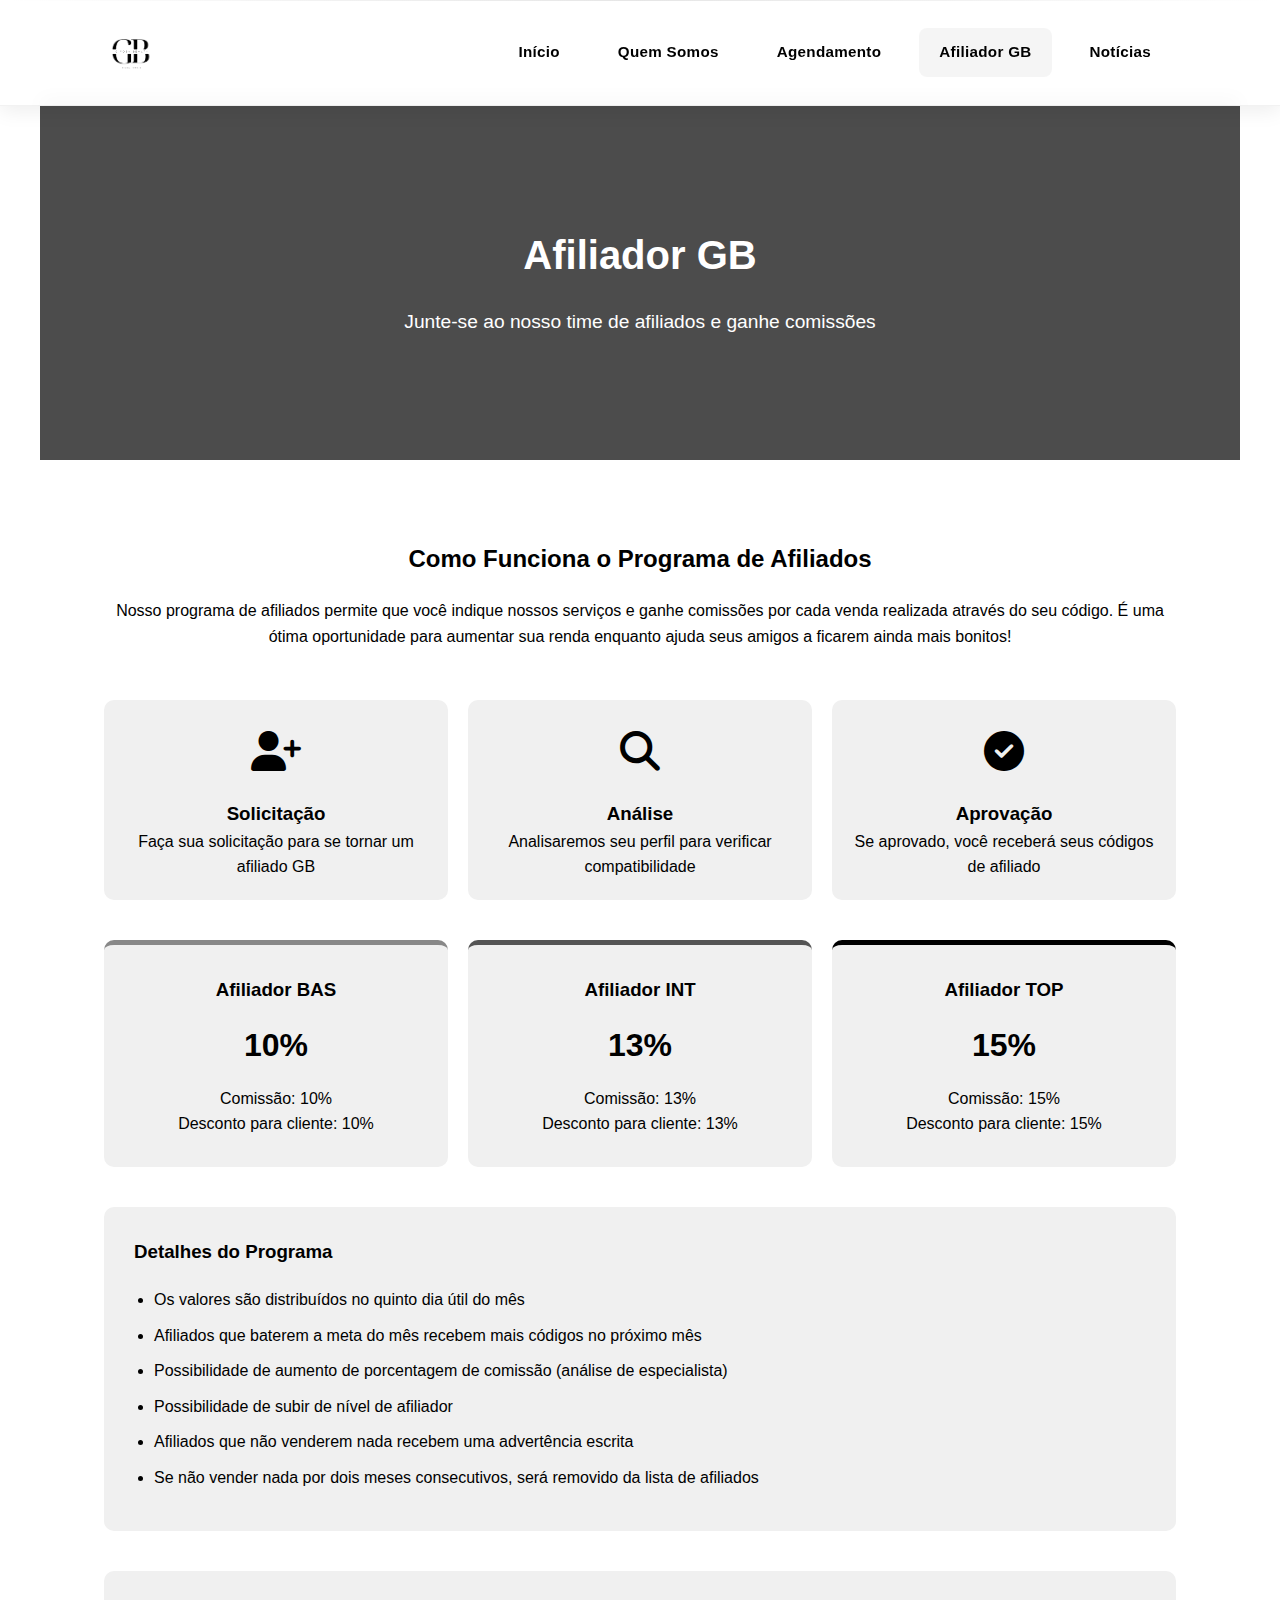
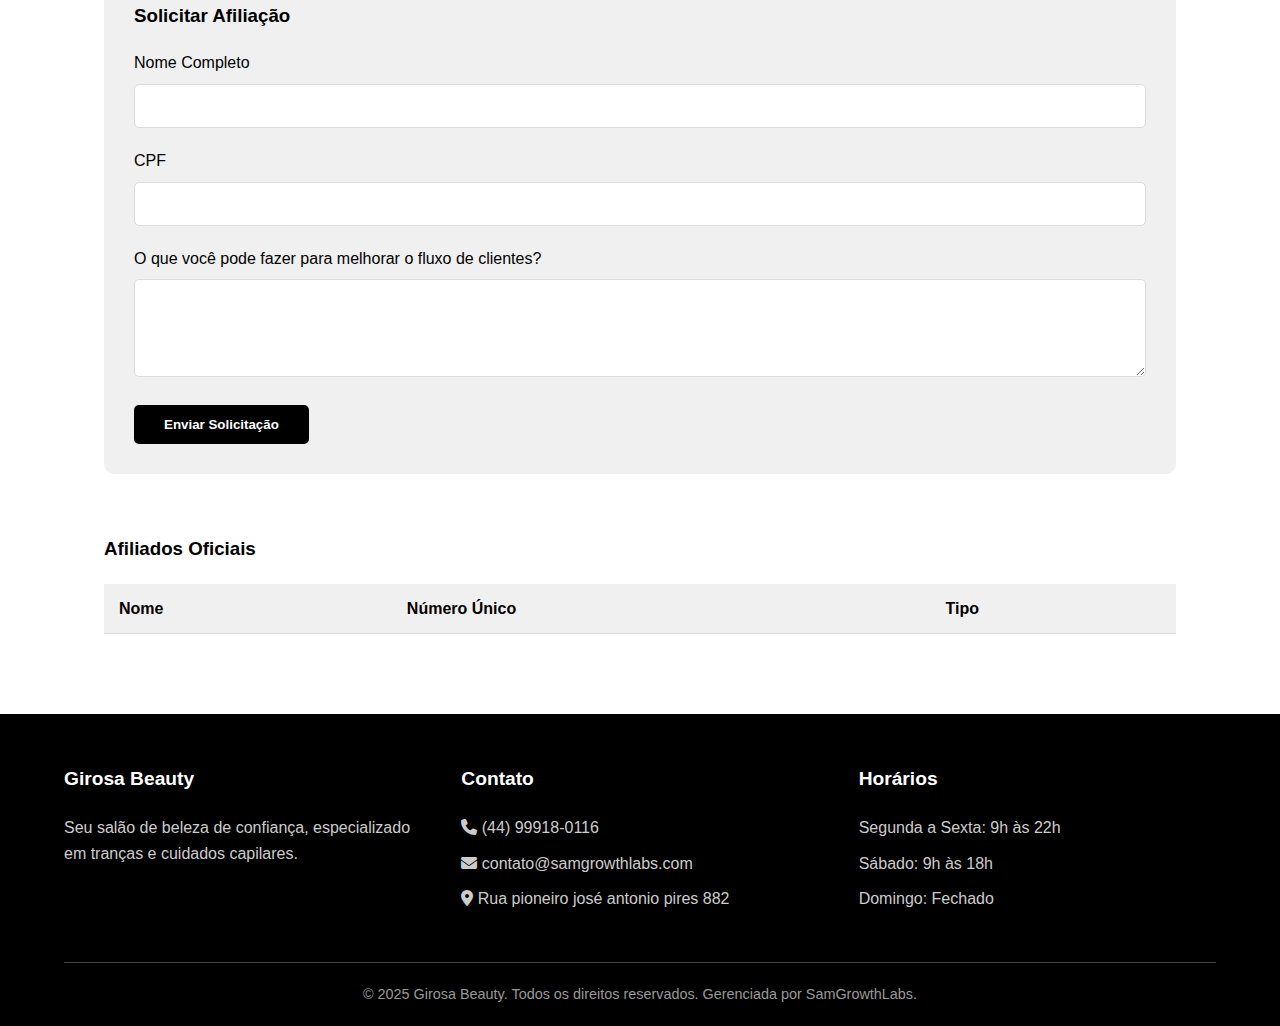
<file: pages/afiliate.html>
<!DOCTYPE html>
<html lang="pt-BR">
<head>
    <meta charset="UTF-8">
    <meta name="viewport" content="width=device-width, initial-scale=1.0">
    <title>Afiliador GB - Girosa Beauty</title>
    <link rel="stylesheet" href="../css/style.css">
    <link rel="stylesheet" href="https://cdnjs.cloudflare.com/ajax/libs/font-awesome/6.4.0/css/all.min.css">
</head>
<body>
    <div id="header-placeholder"></div>

    <!-- Seção Hero -->
    <section class="page-hero">
        <div class="page-hero-content">
            <h1>Afiliador GB</h1>
            <p>Junte-se ao nosso time de afiliados e ganhe comissões</p>
        </div>
    </section>

    <!-- Seção Afiliados -->
    <section id="affiliates">
        <div class="affiliate-info">
            <h2>Como Funciona o Programa de Afiliados</h2>
            <p>Nosso programa de afiliados permite que você indique nossos serviços e ganhe comissões por cada venda realizada através do seu código. É uma ótima oportunidade para aumentar sua renda enquanto ajuda seus amigos a ficarem ainda mais bonitos!</p>
        </div>
        
        <div class="affiliate-steps">
            <div class="step">
                <div class="step-icon">
                    <i class="fas fa-user-plus"></i>
                </div>
                <h3>Solicitação</h3>
                <p>Faça sua solicitação para se tornar um afiliado GB</p>
            </div>
            <div class="step">
                <div class="step-icon">
                    <i class="fas fa-search"></i>
                </div>
                <h3>Análise</h3>
                <p>Analisaremos seu perfil para verificar compatibilidade</p>
            </div>
            <div class="step">
                <div class="step-icon">
                    <i class="fas fa-check-circle"></i>
                </div>
                <h3>Aprovação</h3>
                <p>Se aprovado, você receberá seus códigos de afiliado</p>
            </div>
        </div>
        
        <div class="affiliate-types">
            <div class="affiliate-type bas">
                <h3>Afiliador BAS</h3>
                <div class="commission">10%</div>
                <p>Comissão: 10%</p>
                <p>Desconto para cliente: 10%</p>
            </div>
            <div class="affiliate-type int">
                <h3>Afiliador INT</h3>
                <div class="commission">13%</div>
                <p>Comissão: 13%</p>
                <p>Desconto para cliente: 13%</p>
            </div>
            <div class="affiliate-type top">
                <h3>Afiliador TOP</h3>
                <div class="commission">15%</div>
                <p>Comissão: 15%</p>
                <p>Desconto para cliente: 15%</p>
            </div>
        </div>
        
        <div class="affiliate-details">
            <h3>Detalhes do Programa</h3>
            <ul>
                <li>Os valores são distribuídos no quinto dia útil do mês</li>
                <li>Afiliados que baterem a meta do mês recebem mais códigos no próximo mês</li>
                <li>Possibilidade de aumento de porcentagem de comissão (análise de especialista)</li>
                <li>Possibilidade de subir de nível de afiliador</li>
                <li>Afiliados que não venderem nada recebem uma advertência escrita</li>
                <li>Se não vender nada por dois meses consecutivos, será removido da lista de afiliados</li>
            </ul>
        </div>
        
        <div class="affiliate-form">
            <h3>Solicitar Afiliação</h3>
            <form id="affiliate-request-form">
                <div class="form-group">
                    <label for="affiliate-name">Nome Completo</label>
                    <input type="text" id="affiliate-name" class="form-control" required>
                </div>
                <div class="form-group">
                    <label for="affiliate-cpf">CPF</label>
                    <input type="text" id="affiliate-cpf" class="form-control" required>
                </div>
                <div class="form-group">
                    <label for="affiliate-suggestions">O que você pode fazer para melhorar o fluxo de clientes?</label>
                    <textarea id="affiliate-suggestions" class="form-control" rows="4" required></textarea>
                </div>
                <button type="submit" class="btn">Enviar Solicitação</button>
            </form>
        </div>
        
        <div class="official-affiliates">
            <h3>Afiliados Oficiais</h3>
            <table class="affiliates-table">
                <thead>
                    <tr>
                        <th>Nome</th>
                        <th>Número Único</th>
                        <th>Tipo</th>
                    </tr>
                </thead>
                <tbody id="affiliates-list">
                    <!-- Lista de afiliados será inserida aqui via JavaScript -->
                </tbody>
            </table>
        </div>
    </section>

    <!-- Footer -->
    <div id="footer-placeholder"></div>

    <!-- Scripts -->
    <script src="../js/template.js"></script>
    <script src="../js/script.js"></script>
</body>
</html>
</file>
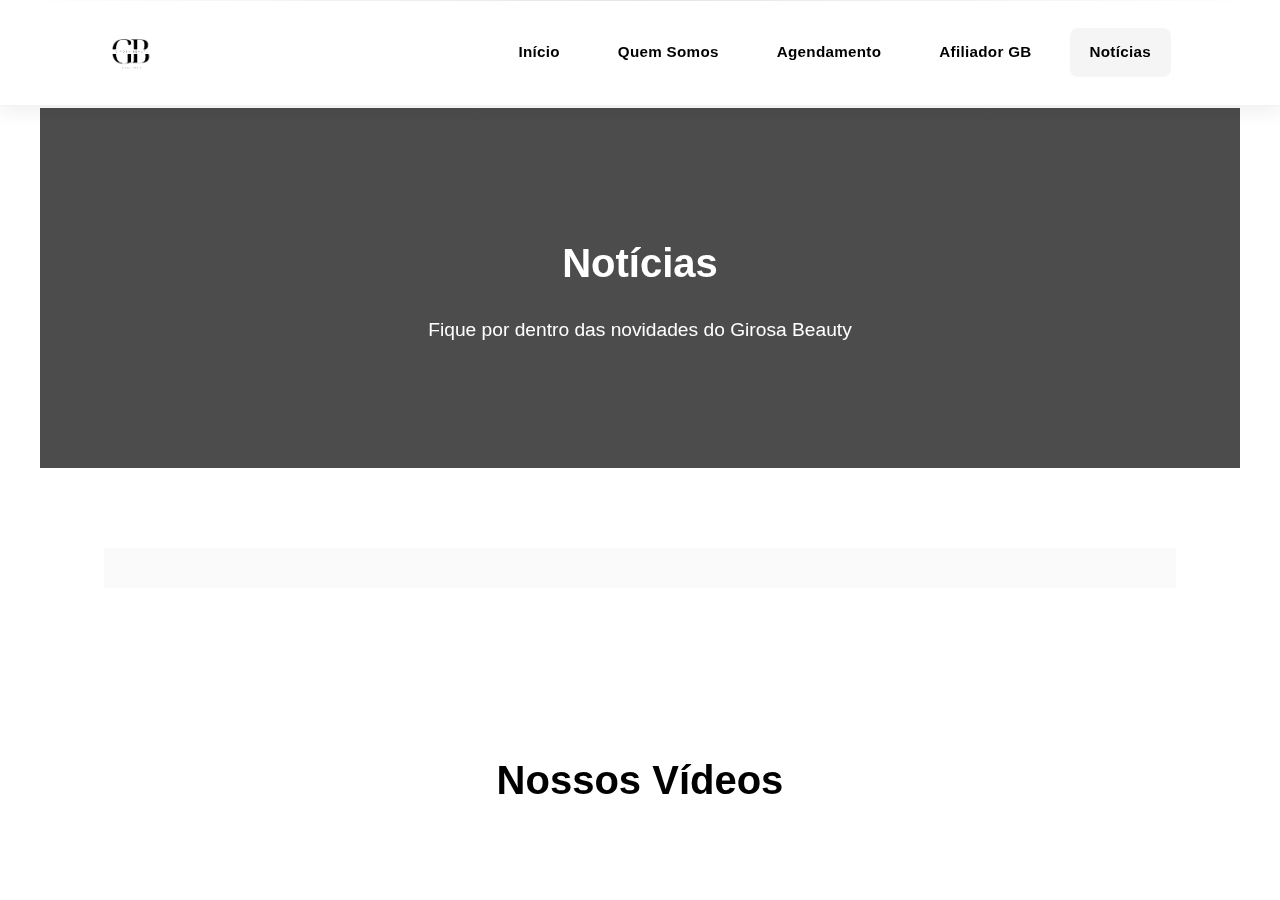
<file: pages/noticia.html>
<!DOCTYPE html>
<html lang="pt-BR">
<head>
    <meta charset="UTF-8">
    <meta name="viewport" content="width=device-width, initial-scale=1.0">
    <title>Notícias - Girosa Beauty</title>
    <link rel="stylesheet" href="../css/style.css">
    <link rel="stylesheet" href="https://cdnjs.cloudflare.com/ajax/libs/font-awesome/6.4.0/css/all.min.css">
</head>
<body>
    <!-- Header e Navegação -->
    <header>
    <div id="header-placeholder"></div>

    <!-- Seção Hero -->
    <section class="page-hero">
        <div class="page-hero-content">
            <h1>Notícias</h1>
            <p>Fique por dentro das novidades do Girosa Beauty</p>
        </div>
    </section>

        <!-- Seção Notícias -->
    <section id="news">
        <div class="news-grid" id="news-container">
            <!-- As notícias serão carregadas aqui por ordem de prioridade -->
        </div>
    </section>

    <!-- Seção Vídeos -->
    <section class="videos-section">
        <div class="videos-container">
            <h2 class="section-title">Nossos Vídeos</h2>
            <div class="videos-grid" id="videos-container">
                <!-- Todos os vídeos serão carregados aqui -->
            </div>
        </div>
    </section>

    <!-- Área de Destaques -->
    <section class="content-addition-area">
        <div class="highlights-container">
            <div class="highlight-card">
                <div class="highlight-content">
                    <h3>Afiliado Destaque do Mês</h3>
                    <p>Parabenizamos <strong>Maria Silva</strong>, nossa afiliada TOP do mês! Ela conseguiu aumentar suas vendas em 50%.</p>
                </div>
            </div>
            
            <div class="highlight-card">
                <div class="highlight-content">
                    <h3>Subiu de Nível</h3>
                    <p><strong>João Santos</strong> subiu de afiliado BAS para INT este mês. Parabéns pelo crescimento!</p>
                </div>
            </div>
        </div>
    </section>
    <!-- Footer -->
    <div id="footer-placeholder"></div>

    <!-- Scripts -->
    <script src="../js/template.js"></script>
    <script src="../js/script.js"></script>
</body>
</html>
</file>
<file: css/style.css>
:root {
    --primary-color: #000000;
    --secondary-color: #ffffff;
    --accent-color: #f0f0f0;
    --text-color: #333333;
}

* {
    margin: 0;
    padding: 0;
    box-sizing: border-box;
    font-family: 'Segoe UI', Tahoma, Geneva, Verdana, sans-serif;
}

body {
    background-color: var(--secondary-color);
    color: var(--primary-color);
    line-height: 1.6;
}

/* Header e Navegação */
header {
    background-color: var(--secondary-color);
    box-shadow: 0 2px 10px rgba(0, 0, 0, 0.1);
    position: fixed;
    width: 100%;
    top: 0;
    z-index: 1000;
    padding: 10px 0;
}

.header-container {
    display: flex;
    justify-content: space-between;
    align-items: center;
    padding: 15px 5%;
    max-width: 1200px;
    margin: 0 auto;
    min-height: 80px;
}

.logo {
    height: 70px;
    display: flex;
    align-items: center;
    padding: 5px 0;
}

.logo img {
    height: 100%;
    max-width: 220px;
    object-fit: contain;
}

nav ul {
    display: flex;
    list-style: none;
}

nav ul li {
    margin-left: 30px;
}

nav ul li a {
    text-decoration: none;
    color: var(--primary-color);
    font-weight: 500;
    transition: color 0.3s;
}

nav ul li a:hover {
    color: #555;
}

.mobile-menu {
    display: none;
    font-size: 24px;
    cursor: pointer;
}

/* Seção Hero */
.hero {
    background: linear-gradient(rgba(0, 0, 0, 0.7), rgba(0, 0, 0, 0.7)), url('https://images.unsplash.com/photo-1560066984-138dadb4c035?ixlib=rb-4.0.3&auto=format&fit=crop&w=1170&q=80');
    background-size: cover;
    background-position: center;
    height: 80vh;
    display: flex;
    align-items: center;
    justify-content: center;
    text-align: center;
    color: var(--secondary-color);
    margin-top: 100px;
}

.hero-content {
    max-width: 800px;
    padding: 0 20px;
}

.hero h1 {
    font-size: 3rem;
    margin-bottom: 20px;
}

.hero p {
    font-size: 1.2rem;
    margin-bottom: 30px;
}

/* Page Hero (para páginas internas) */
.page-hero {
    background: linear-gradient(rgba(0, 0, 0, 0.7), rgba(0, 0, 0, 0.7)), url('https://images.unsplash.com/photo-1595475693740-2d7db4d837ed?ixlib=rb-4.0.3&auto=format&fit=crop&w=1170&q=80');
    background-size: cover;
    background-position: center;
    height: 40vh;
    display: flex;
    align-items: center;
    justify-content: center;
    text-align: center;
    color: var(--secondary-color);
    margin-top: 100px;
}

.page-hero-content {
    max-width: 800px;
    padding: 0 20px;
}

.page-hero h1 {
    font-size: 2.5rem;
    margin-bottom: 20px;
}

.page-hero p {
    font-size: 1.2rem;
}

.btn {
    display: inline-block;
    background-color: var(--primary-color);
    color: var(--secondary-color);
    padding: 12px 30px;
    border: none;
    border-radius: 5px;
    text-decoration: none;
    font-weight: 600;
    transition: all 0.3s;
    cursor: pointer;
}

.btn:hover {
    background-color: #333;
    transform: translateY(-3px);
}

/* Seções Gerais */
section {
    padding: 80px 5%;
    max-width: 1200px;
    margin: 0 auto;
}

.section-title {
    text-align: center;
    margin-bottom: 50px;
    font-size: 2.5rem;
}

/* Seção Destaques */
.highlights {
    background-color: var(--accent-color);
}

.services-grid {
    display: grid;
    grid-template-columns: repeat(auto-fit, minmax(250px, 1fr));
    gap: 30px;
}

.service-card {
    background-color: var(--secondary-color);
    padding: 30px;
    border-radius: 10px;
    text-align: center;
    box-shadow: 0 5px 15px rgba(0, 0, 0, 0.1);
    transition: transform 0.3s;
}

.service-card:hover {
    transform: translateY(-10px);
}

.service-icon {
    font-size: 2.5rem;
    margin-bottom: 20px;
    color: var(--primary-color);
}

/* Seção Quem Somos */
.about-container {
    display: flex;
    align-items: center;
    gap: 50px;
}

.about-text {
    flex: 1;
}

.about-text h2 {
    margin-bottom: 20px;
    font-size: 2rem;
}

.about-image {
    flex: 1;
    border-radius: 10px;
    overflow: hidden;
}

.about-image img {
    width: 100%;
    height: auto;
    display: block;
}

.management {
    margin-top: 20px;
    font-size: 0.9rem;
    color: #666;
}

/* Seção Valores */
.values-section {
    background-color: var(--accent-color);
}

.values-container {
    display: grid;
    grid-template-columns: repeat(auto-fit, minmax(250px, 1fr));
    gap: 30px;
}

.value-card {
    background-color: var(--secondary-color);
    padding: 30px;
    border-radius: 10px;
    text-align: center;
    box-shadow: 0 5px 15px rgba(0, 0, 0, 0.1);
}

.value-icon {
    font-size: 2.5rem;
    margin-bottom: 20px;
    color: var(--primary-color);
}

/* Seção Agendamento */
.filter-container {
    display: flex;
    justify-content: space-between;
    margin-bottom: 30px;
    flex-wrap: wrap;
    gap: 15px;
}

.filter-buttons {
    display: flex;
    gap: 10px;
}

.filter-btn {
    padding: 8px 20px;
    background-color: var(--accent-color);
    border: none;
    border-radius: 5px;
    cursor: pointer;
    transition: all 0.3s;
}

.filter-btn.active {
    background-color: var(--primary-color);
    color: var(--secondary-color);
}

.search-box {
    padding: 8px 15px;
    border: 1px solid #ddd;
    border-radius: 5px;
    width: 250px;
}

.braids-grid {
    display: grid;
    grid-template-columns: repeat(auto-fill, minmax(250px, 1fr));
    gap: 30px;
}

.braid-card {
    background-color: var(--secondary-color);
    border-radius: 10px;
    overflow: hidden;
    box-shadow: 0 5px 15px rgba(0, 0, 0, 0.1);
    transition: transform 0.3s;
    cursor: pointer;
}

.braid-card:hover {
    transform: translateY(-10px);
}

.braid-image {
    height: 200px;
    overflow: hidden;
    position: relative;
}

.braid-image img {
    width: 100%;
    height: 100%;
    object-fit: cover;
    transition: transform 0.5s;
}

.braid-card:hover .braid-image img {
    transform: scale(1.1);
}

.braid-info {
    padding: 15px;
}

.braid-info h3 {
    margin-bottom: 10px;
}

.braid-price {
    font-weight: bold;
    font-size: 1.2rem;
    color: var(--primary-color);
}

/* Modal de Detalhes da Trança */
.modal {
    display: none;
    position: fixed;
    top: 0;
    left: 0;
    width: 100%;
    height: 100%;
    background-color: rgba(0, 0, 0, 0.9);
    z-index: 3000;
    overflow-y: auto;
    padding: 20px;
}

.modal-content {
    background-color: var(--secondary-color);
    max-width: 90%;
    margin: 40px auto;
    border-radius: 10px;
    overflow: hidden;
    position: relative;
    box-shadow: 0 10px 30px rgba(0, 0, 0, 0.3);
}

.close-modal {
    position: absolute;
    top: 15px;
    right: 15px;
    font-size: 28px;
    cursor: pointer;
    z-index: 10;
    background: rgba(0, 0, 0, 0.7);
    color: white;
    width: 40px;
    height: 40px;
    border-radius: 50%;
    display: flex;
    align-items: center;
    justify-content: center;
    transition: all 0.3s;
}

.close-modal:hover {
    background: rgba(0, 0, 0, 0.9);
    transform: scale(1.1);
}

.modal-image {
    width: 100%;
    max-height: 70vh;
    overflow: hidden;
    display: flex;
    align-items: center;
    justify-content: center;
    background-color: #f8f8f8;
}

.modal-image img {
    max-width: 100%;
    max-height: 70vh;
    width: auto;
    height: auto;
    object-fit: contain;
    display: block;
    transition: transform 0.3s ease;
}

.modal-info {
    padding: 30px;
}

.modal-price {
    font-size: 1.5rem;
    font-weight: bold;
    margin: 15px 0;
}

.form-group {
    margin-bottom: 20px;
}

.form-group label {
    display: block;
    margin-bottom: 8px;
    font-weight: 500;
}

.form-control {
    width: 100%;
    padding: 12px 15px;
    border: 1px solid #ddd;
    border-radius: 5px;
    font-size: 1rem;
    transition: border-color 0.3s;
}

.form-control:focus {
    border-color: #000;
    outline: none;
}

/* Seção Afiliados */
.affiliate-info {
    text-align: center;
    margin-bottom: 50px;
}

.affiliate-info h2 {
    margin-bottom: 20px;
}

.affiliate-steps {
    display: flex;
    justify-content: space-between;
    margin: 40px 0;
    flex-wrap: wrap;
    gap: 20px;
}

.step {
    flex: 1;
    min-width: 250px;
    text-align: center;
    padding: 20px;
    background-color: var(--accent-color);
    border-radius: 10px;
}

.step-icon {
    font-size: 2.5rem;
    margin-bottom: 15px;
    color: var(--primary-color);
}

.affiliate-types {
    display: flex;
    justify-content: space-between;
    margin: 40px 0;
    flex-wrap: wrap;
    gap: 20px;
}

.affiliate-type {
    flex: 1;
    min-width: 250px;
    padding: 30px 20px;
    text-align: center;
    border-radius: 10px;
    background-color: var(--accent-color);
}

.affiliate-type.bas {
    border-top: 5px solid #888;
}

.affiliate-type.int {
    border-top: 5px solid #555;
}

.affiliate-type.top {
    border-top: 5px solid #000;
}

.commission {
    font-size: 2rem;
    font-weight: bold;
    margin: 15px 0;
}

.affiliate-details {
    margin: 40px 0;
    padding: 30px;
    background-color: var(--accent-color);
    border-radius: 10px;
}

.affiliate-details h3 {
    margin-bottom: 20px;
}

.affiliate-details ul {
    list-style-type: disc;
    margin-left: 20px;
}

.affiliate-details li {
    margin-bottom: 10px;
}

.affiliate-form {
    margin: 40px 0;
    padding: 30px;
    background-color: var(--accent-color);
    border-radius: 10px;
}

.affiliate-form h3 {
    margin-bottom: 20px;
}

.official-affiliates {
    margin-top: 60px;
}

.affiliates-table {
    width: 100%;
    border-collapse: collapse;
    margin-top: 20px;
}

.affiliates-table th, .affiliates-table td {
    padding: 12px 15px;
    text-align: left;
    border-bottom: 1px solid #ddd;
}

.affiliates-table th {
    background-color: var(--accent-color);
    font-weight: 600;
}

/* Seção Notícias */
.news-grid {
    display: grid;
    grid-template-columns: repeat(auto-fill, minmax(300px, 1fr));
    gap: 30px;
    margin-bottom: 60px;
}

.news-card {
    background-color: var(--secondary-color);
    border-radius: 10px;
    overflow: hidden;
    box-shadow: 0 5px 15px rgba(0, 0, 0, 0.1);
    position: relative;
}

.news-image {
    height: 200px;
    overflow: hidden;
}

.news-image img {
    width: 100%;
    height: 100%;
    object-fit: cover;
}

.news-content {
    padding: 20px;
}

.news-date {
    font-size: 0.9rem;
    color: #666;
    margin-bottom: 10px;
}

.content-addition-area {
    margin-top: 60px;
}

.highlights-container {
    display: grid;
    grid-template-columns: repeat(auto-fill, minmax(300px, 1fr));
    gap: 30px;
    margin-top: 30px;
}

.highlight-card {
    background-color: var(--accent-color);
    border-radius: 10px;
    overflow: hidden;
    padding: 20px;
}

.highlight-video {
    height: 200px;
    background-color: #ddd;
    display: flex;
    align-items: center;
    justify-content: center;
    margin-bottom: 15px;
    border-radius: 5px;
}

/* Footer */
footer {
    background-color: var(--primary-color);
    color: var(--secondary-color);
    padding: 50px 5% 20px;
}

.footer-container {
    max-width: 1200px;
    margin: 0 auto;
    display: flex;
    justify-content: space-between;
    flex-wrap: wrap;
    gap: 40px;
}

.footer-section {
    flex: 1;
    min-width: 250px;
}

.footer-section h3 {
    margin-bottom: 20px;
    font-size: 1.2rem;
}

.footer-section p, .footer-section a {
    color: #ccc;
    margin-bottom: 10px;
    display: block;
    text-decoration: none;
}

.footer-section a:hover {
    color: var(--secondary-color);
}

.social-links {
    display: flex;
    gap: 15px;
    margin-top: 20px;
}

.social-links a {
    font-size: 1.2rem;
}

.copyright {
    text-align: center;
    margin-top: 40px;
    padding-top: 20px;
    border-top: 1px solid #444;
    color: #999;
    font-size: 0.9rem;
}

/* Sistema de Promoções */
.promo-banner {
    background: linear-gradient(45deg, #000000, #333333);
    color: white;
    padding: 15px;
    border-radius: 10px;
    margin-bottom: 30px;
    text-align: center;
}

.promo-content {
    display: flex;
    align-items: center;
    justify-content: center;
    gap: 15px;
    flex-wrap: wrap;
}

.promo-content i {
    font-size: 1.5rem;
}

.promo-content span {
    font-weight: bold;
    font-size: 1.1rem;
}

.discount-badge {
    position: absolute;
    top: 10px;
    right: 10px;
    background-color: #000;
    color: white;
    padding: 5px 10px;
    border-radius: 15px;
    font-size: 0.8rem;
    font-weight: bold;
}

.braid-price .original-price {
    text-decoration: line-through;
    color: #999;
    margin-right: 10px;
}

.braid-price .discount-price {
    color: #000;
    font-weight: bold;
    font-size: 1.3rem;
}

.modal-price .original-price {
    text-decoration: line-through;
    color: #999;
    font-size: 1.2rem;
    margin-right: 15px;
}

.modal-price .discount-price {
    color: #000;
    font-weight: bold;
    font-size: 1.8rem;
}

.discount-text {
    color: #000;
    font-weight: bold;
    margin-top: 5px;
    font-size: 1rem;
}

/* Controles de Zoom e Navegação */
.zoom-controls {
    position: absolute;
    bottom: 15px;
    right: 15px;
    display: flex;
    gap: 10px;
    z-index: 20;
}

.zoom-btn {
    background: rgba(0, 0, 0, 0.7);
    color: white;
    border: none;
    width: 40px;
    height: 40px;
    border-radius: 50%;
    cursor: pointer;
    display: flex;
    align-items: center;
    justify-content: center;
    font-size: 18px;
    transition: all 0.3s;
}

.zoom-btn:hover {
    background: rgba(0, 0, 0, 0.9);
    transform: scale(1.1);
}

.nav-controls {
    position: absolute;
    top: 50%;
    width: 100%;
    display: flex;
    justify-content: space-between;
    padding: 0 20px;
    transform: translateY(-50%);
    z-index: 20;
}

.nav-btn {
    background: rgba(0, 0, 0, 0.7);
    color: white;
    border: none;
    width: 50px;
    height: 50px;
    border-radius: 50%;
    cursor: pointer;
    display: flex;
    align-items: center;
    justify-content: center;
    font-size: 20px;
    transition: all 0.3s;
}

.nav-btn:hover {
    background: rgba(0, 0, 0, 0.9);
    transform: scale(1.1);
}

/* Sistema de Prioridade para Notícias */
.priority-badge {
    position: absolute;
    top: 15px;
    left: 15px;
    padding: 5px 10px;
    border-radius: 15px;
    font-size: 0.8rem;
    font-weight: bold;
    z-index: 10;
}

.priority-5 {
    background-color: #000;
    color: white;
}

.priority-4 {
    background-color: #333;
    color: white;
}

.news-priority {
    font-size: 0.8rem;
    color: #666;
    margin-top: 10px;
}

/* Notícias em Destaque na Página Inicial */
.featured-news-section {
    background-color: var(--accent-color);
    padding: 80px 5%;
}

.featured-news-container {
    max-width: 1200px;
    margin: 0 auto;
}

.featured-news-card {
    background-color: var(--secondary-color);
    border-radius: 10px;
    overflow: hidden;
    box-shadow: 0 5px 15px rgba(0, 0, 0, 0.1);
    display: flex;
    flex-direction: column;
}

.featured-news-image, .featured-news-video {
    height: 300px;
    overflow: hidden;
    position: relative;
}

.featured-news-image img {
    width: 100%;
    height: 100%;
    object-fit: cover;
}

.featured-news-video video, .news-video video {
    width: 100%;
    height: 100%;
    object-fit: cover;
}

.featured-news-content {
    padding: 30px;
}

.featured-news-date {
    font-size: 0.9rem;
    color: #666;
    margin-bottom: 10px;
}

.btn-outline {
    background-color: transparent;
    border: 2px solid var(--primary-color);
    color: var(--primary-color);
    margin-top: 15px;
}

.btn-outline:hover {
    background-color: var(--primary-color);
    color: var(--secondary-color);
}

/* Sistema de Vídeos */
.videos-section {
    padding: 80px 5%;
    background-color: var(--secondary-color);
}

.videos-container {
    max-width: 1200px;
    margin: 0 auto;
}

.videos-grid {
    display: grid;
    grid-template-columns: repeat(auto-fit, minmax(300px, 1fr));
    gap: 30px;
    margin-top: 30px;
}

.video-card, .featured-video-card {
    background-color: var(--accent-color);
    border-radius: 10px;
    overflow: hidden;
    box-shadow: 0 5px 15px rgba(0, 0, 0, 0.1);
    transition: transform 0.3s;
}

.video-card:hover, .featured-video-card:hover {
    transform: translateY(-5px);
}

.video-wrapper, .featured-video-wrapper {
    height: 200px;
    overflow: hidden;
    position: relative;
}

.featured-video-wrapper {
    height: 250px;
}

.video-wrapper video, .featured-video-wrapper video {
    width: 100%;
    height: 100%;
    object-fit: cover;
}

.video-content, .featured-video-content {
    padding: 20px;
}

.featured-video-content h3 {
    font-size: 1.3rem;
}

.video-badge {
    position: absolute;
    top: 10px;
    left: 10px;
    background-color: #000;
    color: white;
    padding: 5px 10px;
    border-radius: 15px;
    font-size: 0.7rem;
    font-weight: bold;
    z-index: 10;
}

.video-duration {
    position: absolute;
    top: 10px;
    right: 10px;
    background-color: rgba(0, 0, 0, 0.7);
    color: white;
    padding: 5px 10px;
    border-radius: 15px;
    font-size: 0.7rem;
    z-index: 10;
}

/* Vídeos em Destaque */
.featured-videos-section {
    padding: 80px 5%;
    background-color: var(--accent-color);
}

.featured-videos-container {
    max-width: 1200px;
    margin: 0 auto;
}

.featured-videos-grid {
    display: grid;
    grid-template-columns: repeat(auto-fit, minmax(350px, 1fr));
    gap: 30px;
    margin-top: 30px;
}

/* Vídeos nas Notícias */
.news-video {
    height: 200px;
    overflow: hidden;
    position: relative;
}

.news-video video {
    width: 100%;
    height: 100%;
    object-fit: cover;
}

/* Menu ativo */
nav ul li a.active {
    color: #000;
    font-weight: bold;
    position: relative;
}

nav ul li a.active::after {
    content: '';
    position: absolute;
    bottom: -5px;
    left: 0;
    width: 100%;
    height: 2px;
    background-color: #000;
}

/* Logo link */
.logo a {
    display: flex;
    align-items: center;
    text-decoration: none;
}

/* Sistema de Jumbo */
.jumbo-section {
    background: #f8f9fa;
    padding: 20px;
    border-radius: 10px;
    border-left: 4px solid #000;
}

.jumbo-option {
    display: flex;
    align-items: center;
    gap: 12px;
    margin-bottom: 10px;
}

.jumbo-option input[type="checkbox"] {
    width: 20px;
    height: 20px;
    cursor: pointer;
}

.jumbo-option label {
    cursor: pointer;
    font-weight: 600;
    color: #333;
    display: flex;
    align-items: center;
    gap: 8px;
}

.jumbo-option label i {
    color: #22c55e;
}

.jumbo-discount-text {
    color: #22c55e !important;
    font-weight: 600;
    display: flex;
    align-items: center;
    gap: 8px;
    margin-bottom: 5px;
}

.jumbo-info {
    color: #666;
    font-size: 0.85rem;
}

/* Resumo do Preço */
.price-summary {
    background: white;
    padding: 20px;
    border-radius: 8px;
    border: 2px solid #e9ecef;
    margin: 20px 0;
    animation: slideDown 0.3s ease-out;
}

.summary-line {
    display: flex;
    justify-content: space-between;
    align-items: center;
    padding: 8px 0;
    border-bottom: 1px solid #f1f3f4;
}

.summary-line:last-child {
    border-bottom: none;
}

.discount-line {
    color: #22c55e;
    font-weight: 600;
}

.total-line {
    font-size: 1.2rem;
    font-weight: 700;
    color: #000;
    padding-top: 12px;
    border-top: 2px solid #000;
}

/* Efeitos visuais para o checkbox */
.jumbo-option input[type="checkbox"] {
    appearance: none;
    -webkit-appearance: none;
    width: 22px;
    height: 22px;
    border: 2px solid #ccc;
    border-radius: 4px;
    background: white;
    position: relative;
    cursor: pointer;
    transition: all 0.3s;
}

.jumbo-option input[type="checkbox"]:checked {
    background: #000;
    border-color: #000;
}

.jumbo-option input[type="checkbox"]:checked::after {
    content: '✓';
    position: absolute;
    color: white;
    font-size: 14px;
    font-weight: bold;
    top: 50%;
    left: 50%;
    transform: translate(-50%, -50%);
}

.jumbo-option input[type="checkbox"]:hover {
    border-color: #000;
}

@keyframes slideDown {
    from {
        opacity: 0;
        transform: translateY(-10px);
    }
    to {
        opacity: 1;
        transform: translateY(0);
    }
}

/* Exibir código no modal */
.modal-code {
    display: inline-block;
    background: #000;
    color: white;
    padding: 5px 12px;
    border-radius: 15px;
    font-size: 0.9rem;
    font-weight: 600;
    margin-left: 15px;
    vertical-align: middle;
}

.modal-header {
    display: flex;
    align-items: center;
    justify-content: space-between;
    margin-bottom: 15px;
}

.modal-title-container {
    display: flex;
    align-items: center;
    gap: 15px;
}

/* Responsividade */
@media (max-width: 768px) {
    .header-container {
        padding: 12px 20px;
        min-height: 70px;
    }
    
    .logo {
        height: 60px;
    }
    
    .hero {
        margin-top: 90px;
    }
    
    .page-hero {
        margin-top: 90px;
    }
    
    nav ul {
        display: none;
        position: absolute;
        top: 90px;
        left: 0;
        width: 100%;
        background-color: var(--secondary-color);
        flex-direction: column;
        padding: 20px;
        box-shadow: 0 5px 10px rgba(0, 0, 0, 0.1);
    }
    
    nav ul.active {
        display: flex;
    }
    
    nav ul li {
        margin: 10px 0;
    }
    
    .mobile-menu {
        display: block;
    }
    
    .about-container {
        flex-direction: column;
    }
    
    .hero h1 {
        font-size: 2rem;
    }
    
    .page-hero h1 {
        font-size: 2rem;
    }
    
    .section-title {
        font-size: 2rem;
    }
    
    .filter-container {
        flex-direction: column;
    }
    
    .search-box {
        width: 100%;
    }
    
    .affiliate-steps, .affiliate-types {
        flex-direction: column;
    }
    
    .modal-content {
        max-width: 95%;
        margin: 20px auto;
    }
    
    .modal-image {
        max-height: 60vh;
    }
    
    .modal-image img {
        max-height: 60vh;
    }
    
    .modal-info {
        padding: 20px;
    }
    
    .nav-controls {
        padding: 0 10px;
    }
    
    .nav-btn {
        width: 40px;
        height: 40px;
        font-size: 18px;
    }
    
    .featured-news-image, .featured-news-video {
        height: 200px;
    }
    
    .featured-news-content {
        padding: 20px;
    }
    
    .featured-video-wrapper {
        height: 200px;
    }
    
    .videos-grid, .featured-videos-grid {
        grid-template-columns: 1fr;
    }
    
    .jumbo-section {
        padding: 15px;
    }
    
    .price-summary {
        padding: 15px;
    }
    
    .total-line {
        font-size: 1.1rem;
    }
}

@media (max-width: 480px) {
    .modal {
        padding: 10px;
    }
    
    .modal-content {
        max-width: 100%;
        margin: 10px auto;
        border-radius: 0;
    }
    
    .modal-image {
        max-height: 50vh;
    }
    
    .modal-image img {
        max-height: 50vh;
    }
}

/* Garantir que o body não tenha margin/padding extra */
body {
    margin: 0;
    padding: 0;
    overflow-x: hidden;
}

/* Ajuste adicional para garantir que o header não ultrapasse */
html {
    scroll-padding-top: 100px;
}

/* ============================================= */
/* ANIMAÇÕES DE CARREGAMENTO */
/* ============================================= */

.loading-overlay {
    position: fixed;
    top: 0;
    left: 0;
    width: 100%;
    height: 100%;
    background: rgba(255, 255, 255, 0.95);
    display: flex;
    flex-direction: column;
    justify-content: center;
    align-items: center;
    z-index: 9999;
    transition: opacity 0.5s ease;
}

.loading-overlay.hidden {
    opacity: 0;
    pointer-events: none;
}

.loading-spinner {
    width: 50px;
    height: 50px;
    border: 4px solid #f3f3f3;
    border-top: 4px solid var(--primary-color);
    border-radius: 50%;
    animation: spin 1s linear infinite;
    margin-bottom: 20px;
}

.loading-text {
    font-size: 1.1rem;
    color: var(--primary-color);
    font-weight: 500;
}

.loading-dots {
    display: inline-block;
    animation: dots 1.5s steps(5, end) infinite;
}

@keyframes spin {
    0% { transform: rotate(0deg); }
    100% { transform: rotate(360deg); }
}

@keyframes dots {
    0%, 20% { color: rgba(0,0,0,0); text-shadow: .25em 0 0 rgba(0,0,0,0), .5em 0 0 rgba(0,0,0,0); }
    40% { color: var(--primary-color); text-shadow: .25em 0 0 rgba(0,0,0,0), .5em 0 0 rgba(0,0,0,0); }
    60% { text-shadow: .25em 0 0 var(--primary-color), .5em 0 0 rgba(0,0,0,0); }
    80%, 100% { text-shadow: .25em 0 0 var(--primary-color), .5em 0 0 var(--primary-color); }
}

/* Skeleton loading para as tranças */
.skeleton-loading {
    display: grid;
    grid-template-columns: repeat(auto-fill, minmax(250px, 1fr));
    gap: 30px;
}

.skeleton-card {
    background-color: var(--secondary-color);
    border-radius: 10px;
    overflow: hidden;
    box-shadow: 0 5px 15px rgba(0, 0, 0, 0.1);
    animation: pulse 2s infinite;
}

.skeleton-image {
    height: 200px;
    background: linear-gradient(90deg, #f0f0f0 25%, #e0e0e0 50%, #f0f0f0 75%);
    background-size: 200% 100%;
    animation: shimmer 1.5s infinite;
}

.skeleton-content {
    padding: 15px;
}

.skeleton-title {
    height: 20px;
    background-color: #f0f0f0;
    border-radius: 4px;
    margin-bottom: 10px;
    animation: pulse 2s infinite;
}

.skeleton-price {
    height: 24px;
    width: 80px;
    background-color: #f0f0f0;
    border-radius: 4px;
    animation: pulse 2s infinite;
}

@keyframes pulse {
    0% { opacity: 1; }
    50% { opacity: 0.5; }
    100% { opacity: 1; }
}

@keyframes shimmer {
    0% { background-position: -200% 0; }
    100% { background-position: 200% 0; }
}

/* Loading states para botões */
.btn.loading {
    position: relative;
    color: transparent;
}

.btn.loading::after {
    content: '';
    position: absolute;
    width: 20px;
    height: 20px;
    top: 50%;
    left: 50%;
    margin-left: -10px;
    margin-top: -10px;
    border: 2px solid #ffffff;
    border-radius: 50%;
    border-top-color: transparent;
    animation: spin 1s linear infinite;
}

/* Estados de loading e erro nos formulários */
.btn.loading {
    position: relative;
    pointer-events: none;
    opacity: 0.8;
}

.btn-loading-spinner {
    display: inline-block;
    width: 16px;
    height: 16px;
    border: 2px solid transparent;
    border-top: 2px solid currentColor;
    border-radius: 50%;
    animation: spin 1s linear infinite;
    margin-right: 8px;
}

.form-control.error {
    border-color: #ef4444;
    box-shadow: 0 0 0 2px rgba(239, 68, 68, 0.1);
}

.field-error {
    color: #ef4444;
    font-size: 0.8rem;
    margin-top: 5px;
    display: flex;
    align-items: center;
    gap: 5px;
}

.field-error::before {
    content: '⚠';
    font-size: 0.7rem;
}

@keyframes spin {
    0% { transform: rotate(0deg); }
    100% { transform: rotate(360deg); }
}

/* ============================================= */
/* HEADER ESTILIZADO E MODERNIZADO */
/* ============================================= */

header {
    background-color: var(--secondary-color);
    box-shadow: 0 4px 20px rgba(0, 0, 0, 0.08);
    position: fixed;
    width: 100%;
    top: 0;
    z-index: 1000;
    padding: 8px 0;
    backdrop-filter: blur(10px);
    background: rgba(255, 255, 255, 0.95);
    border-bottom: 1px solid rgba(0, 0, 0, 0.05);
    transition: all 0.4s cubic-bezier(0.4, 0, 0.2, 1);
}

header.scrolled {
    padding: 5px 0;
    box-shadow: 0 6px 25px rgba(0, 0, 0, 0.12);
    background: rgba(255, 255, 255, 0.98);
}

.header-container {
    display: flex;
    justify-content: space-between;
    align-items: center;
    padding: 12px 5%;
    max-width: 1200px;
    margin: 0 auto;
    min-height: 70px;
    transition: all 0.4s ease;
}

header.scrolled .header-container {
    min-height: 60px;
    padding: 8px 5%;
}

.logo {
    height: 65px;
    display: flex;
    align-items: center;
    padding: 5px 0;
    transition: all 0.4s ease;
    position: relative;
}

header.scrolled .logo {
    height: 55px;
}

.logo img {
    height: 100%;
    max-width: 200px;
    object-fit: contain;
    transition: all 0.4s ease;
    filter: brightness(1.1);
}

.logo::after {
    content: '';
    position: absolute;
    bottom: -2px;
    left: 0;
    width: 0;
    height: 2px;
    background: linear-gradient(90deg, var(--primary-color), transparent);
    transition: width 0.4s ease;
}

.logo:hover::after {
    width: 100%;
}

nav ul {
    display: flex;
    list-style: none;
    gap: 8px;
}

nav ul li {
    position: relative;
    margin: 0 5px;
}

nav ul li a {
    text-decoration: none;
    color: var(--primary-color);
    font-weight: 600;
    font-size: 0.95rem;
    padding: 12px 20px;
    border-radius: 8px;
    transition: all 0.3s cubic-bezier(0.4, 0, 0.2, 1);
    position: relative;
    overflow: hidden;
    display: block;
    letter-spacing: 0.3px;
}

nav ul li a::before {
    content: '';
    position: absolute;
    top: 0;
    left: -100%;
    width: 100%;
    height: 100%;
    background: linear-gradient(90deg, transparent, rgba(0, 0, 0, 0.03), transparent);
    transition: left 0.6s ease;
}

nav ul li a:hover::before {
    left: 100%;
}

nav ul li a::after {
    content: '';
    position: absolute;
    bottom: 0;
    left: 50%;
    width: 0;
    height: 2px;
    background: var(--primary-color);
    transform: translateX(-50%);
    transition: all 0.3s cubic-bezier(0.4, 0, 0.2, 1);
    border-radius: 2px;
}

nav ul li a:hover {
    color: var(--primary-color);
    transform: translateY(-1px);
    background: rgba(0, 0, 0, 0.02);
}

nav ul li a:hover::after {
    width: 80%;
}

/* Menu ativo aprimorado */
nav ul li a.active {
    color: var(--primary-color);
    background: rgba(0, 0, 0, 0.04);
    font-weight: 700;
}

nav ul li a.active::after {
    width: 80%;
    background: var(--primary-color);
    height: 2px;
}

/* Mobile Menu Aprimorado */
.mobile-menu {
    display: none;
    font-size: 1.5rem;
    cursor: pointer;
    width: 44px;
    height: 44px;
    border: none;
    background: rgba(0, 0, 0, 0.03);
    border-radius: 8px;
    align-items: center;
    justify-content: center;
    transition: all 0.3s ease;
    position: relative;
    z-index: 1001;
}

.mobile-menu:hover {
    background: rgba(0, 0, 0, 0.06);
    transform: scale(1.05);
}

.mobile-menu:active {
    transform: scale(0.95);
}

/* Menu mobile expandido */
nav ul.active {
    display: flex;
    position: absolute;
    top: 100%;
    left: 0;
    width: 100%;
    background: rgba(255, 255, 255, 0.98);
    backdrop-filter: blur(20px);
    flex-direction: column;
    padding: 20px;
    box-shadow: 0 10px 30px rgba(0, 0, 0, 0.15);
    border-top: 1px solid rgba(0, 0, 0, 0.08);
    animation: slideDown 0.4s cubic-bezier(0.4, 0, 0.2, 1);
}

nav ul.active li {
    margin: 5px 0;
    opacity: 0;
    animation: fadeInUp 0.4s cubic-bezier(0.4, 0, 0.2, 1) forwards;
}

nav ul.active li:nth-child(1) { animation-delay: 0.1s; }
nav ul.active li:nth-child(2) { animation-delay: 0.15s; }
nav ul.active li:nth-child(3) { animation-delay: 0.2s; }
nav ul.active li:nth-child(4) { animation-delay: 0.25s; }
nav ul.active li:nth-child(5) { animation-delay: 0.3s; }

nav ul.active li a {
    padding: 16px 20px;
    border-radius: 8px;
    text-align: center;
    font-size: 1rem;
    font-weight: 600;
    border: 1px solid transparent;
    transition: all 0.3s ease;
}

nav ul.active li a:hover {
    background: rgba(0, 0, 0, 0.05);
    border-color: rgba(0, 0, 0, 0.1);
    transform: translateX(5px);
}

/* Animações */
@keyframes slideDown {
    from {
        opacity: 0;
        transform: translateY(-10px);
    }
    to {
        opacity: 1;
        transform: translateY(0);
    }
}

@keyframes fadeInUp {
    from {
        opacity: 0;
        transform: translateY(10px);
    }
    to {
        opacity: 1;
        transform: translateY(0);
    }
}

/* Efeito de brilho sutil no header */
header::before {
    content: '';
    position: absolute;
    top: 0;
    left: 0;
    right: 0;
    height: 1px;
    background: linear-gradient(90deg, transparent, rgba(0, 0, 0, 0.1), transparent);
}

/* Indicador de scroll */
.scroll-indicator {
    position: absolute;
    bottom: 0;
    left: 0;
    height: 2px;
    background: linear-gradient(90deg, var(--primary-color), transparent);
    width: 0%;
    transition: width 0.3s ease;
}

/* Responsividade Aprimorada */
@media (max-width: 768px) {
    .header-container {
        padding: 10px 20px;
        min-height: 65px;
    }
    
    header.scrolled .header-container {
        min-height: 55px;
        padding: 6px 20px;
    }
    
    .logo {
        height: 55px;
    }
    
    header.scrolled .logo {
        height: 48px;
    }
    
    .logo img {
        max-width: 180px;
    }
    
    .mobile-menu {
        display: flex;
    }
    
    nav ul {
        display: none;
    }
    
    /* Ajuste do hero para o header mobile */
    .hero {
        margin-top: 85px;
    }
    
    .page-hero {
        margin-top: 85px;
    }
    
    header.scrolled .hero {
        margin-top: 75px;
    }
    
    header.scrolled .page-hero {
        margin-top: 75px;
    }
}

@media (max-width: 480px) {
    .header-container {
        padding: 8px 15px;
        min-height: 60px;
    }
    
    header.scrolled .header-container {
        min-height: 52px;
    }
    
    .logo {
        height: 50px;
    }
    
    header.scrolled .logo {
        height: 45px;
    }
    
    .logo img {
        max-width: 160px;
    }
    
    .mobile-menu {
        width: 40px;
        height: 40px;
        font-size: 1.3rem;
    }
    
    .hero {
        margin-top: 80px;
    }
    
    .page-hero {
        margin-top: 80px;
    }
}

/* Efeito de loading sutil no hover dos links */
nav ul li a {
    position: relative;
    overflow: hidden;
}

nav ul li a .link-text {
    position: relative;
    z-index: 2;
}

/* Efeito de profundidade no header */
header {
    transform: translateZ(0);
}

/* Melhoria na transição do scroll */
html {
    scroll-padding-top: 90px;
    scroll-behavior: smooth;
}

/* Ajuste fino para dispositivos muito pequenos */
@media (max-width: 360px) {
    .header-container {
        padding: 6px 12px;
    }
    
    .logo {
        height: 45px;
    }
    
    .logo img {
        max-width: 140px;
    }
    
    .mobile-menu {
        width: 36px;
        height: 36px;
    }
}
/* =============================================
   MODO REDE SOCIAL - INSTAGRAM/TIKTOK STYLE
   ============================================= */

/* Container Principal no Estilo Rede Social */
.news-grid {
    display: grid;
    grid-template-columns: repeat(auto-fill, minmax(300px, 1fr));
    gap: 20px;
    padding: 20px;
    max-width: 1200px;
    margin: 0 auto;
    background: #fafafa;
}

/* Cards no Estilo Instagram */
.news-card {
    background: white;
    border-radius: 12px;
    overflow: hidden;
    box-shadow: 0 2px 12px rgba(0, 0, 0, 0.1);
    transition: all 0.3s ease;
    cursor: pointer;
    border: 1px solid #e6e6e6;
}

.news-card:hover {
    transform: translateY(-4px);
    box-shadow: 0 8px 25px rgba(0, 0, 0, 0.15);
}

/* Header do Card (Instagram Style) */
.news-card-header {
    padding: 12px 16px;
    display: flex;
    align-items: center;
    gap: 12px;
    border-bottom: 1px solid #efefef;
}

.news-avatar {
    width: 32px;
    height: 32px;
    border-radius: 50%;
    background: linear-gradient(45deg, #ffd200, #f7971e);
    display: flex;
    align-items: center;
    justify-content: center;
    color: white;
    font-weight: bold;
    font-size: 14px;
}

.news-username {
    font-weight: 600;
    color: #262626;
    font-size: 14px;
}

.news-date {
    color: #8e8e8e;
    font-size: 12px;
    margin-left: auto;
}

/* Mídia - Formato Rede Social */
.news-image, .news-video {
    position: relative;
    width: 100%;
    background: #000;
    aspect-ratio: 1/1; /* Quadrado como Instagram */
    overflow: hidden;
}

.news-image img, .news-video video {
    width: 100%;
    height: 100%;
    object-fit: cover;
    display: block;
}

/* Vídeos com controles customizados */
.news-video {
    position: relative;
}

.news-video video {
    background: #000;
}

.video-controls {
    position: absolute;
    bottom: 0;
    left: 0;
    right: 0;
    background: linear-gradient(transparent, rgba(0,0,0,0.7));
    padding: 20px 16px 16px;
    opacity: 0;
    transition: opacity 0.3s ease;
}

.news-video:hover .video-controls {
    opacity: 1;
}

.video-play-btn {
    background: rgba(255, 255, 255, 0.9);
    border: none;
    width: 40px;
    height: 40px;
    border-radius: 50%;
    display: flex;
    align-items: center;
    justify-content: center;
    cursor: pointer;
    font-size: 16px;
    color: #262626;
}

/* Conteúdo do Card */
.news-content {
    padding: 12px 16px;
}

.news-stats {
    display: flex;
    justify-content: space-between;
    align-items: center;
    margin-bottom: 8px;
    padding-bottom: 12px;
    border-bottom: 1px solid #efefef;
}

.news-actions {
    display: flex;
    gap: 16px;
}

.action-btn {
    background: none;
    border: none;
    font-size: 24px;
    cursor: pointer;
    padding: 4px;
    transition: transform 0.2s ease;
}

.action-btn:hover {
    transform: scale(1.1);
}

.like-btn { color: #ed4956; }
.comment-btn { color: #262626; }
.share-btn { color: #262626; }
.save-btn { color: #262626; }

.like-btn.active { color: #ed4956; }
.save-btn.active { color: #262626; }

.news-likes {
    font-weight: 600;
    color: #262626;
    font-size: 14px;
}

.news-description {
    color: #262626;
    line-height: 1.4;
    margin-bottom: 8px;
    font-size: 14px;
}

.news-hashtags {
    color: #00376b;
    font-size: 14px;
}

.news-comments {
    color: #8e8e8e;
    font-size: 14px;
    margin-top: 4px;
}

/* =============================================
   MODAL NO ESTILO REDE SOCIAL
   ============================================= */

#news-modal {
    display: none;
    position: fixed;
    z-index: 1000;
    left: 0;
    top: 0;
    width: 100%;
    height: 100%;
    background: rgba(0, 0, 0, 0.9);
    backdrop-filter: blur(10px);
}

.news-modal-content {
    position: absolute;
    top: 50%;
    left: 50%;
    transform: translate(-50%, -50%);
    background: #000;
    border-radius: 12px;
    overflow: hidden;
    width: 95%;
    max-width: 800px;
    max-height: 90vh;
    display: flex;
    flex-direction: column;
}

/* Modal Header */
.news-modal-header {
    padding: 16px;
    background: #000;
    border-bottom: 1px solid #262626;
    display: flex;
    align-items: center;
    gap: 12px;
    color: white;
}

.modal-avatar {
    width: 32px;
    height: 32px;
    border-radius: 50%;
    background: linear-gradient(45deg, #ffd200, #f7971e);
    display: flex;
    align-items: center;
    justify-content: center;
    color: white;
    font-weight: bold;
    font-size: 14px;
}

.modal-user-info {
    flex: 1;
}

.modal-username {
    font-weight: 600;
    font-size: 14px;
}

.modal-date {
    color: #a8a8a8;
    font-size: 12px;
}

.close-modal {
    background: none;
    border: none;
    color: white;
    font-size: 24px;
    cursor: pointer;
    padding: 4px;
}

/* Modal Body - Layout Instagram */
.news-modal-body {
    display: flex;
    flex: 1;
    max-height: calc(90vh - 130px);
}

.modal-media-container {
    flex: 1;
    background: #000;
    display: flex;
    align-items: center;
    justify-content: center;
    position: relative;
}

.modal-media-container img,
.modal-media-container video {
    max-width: 100%;
    max-height: 100%;
    object-fit: contain;
}

/* Modal Sidebar (Instagram Style) */
.modal-sidebar {
    width: 340px;
    background: #000;
    border-left: 1px solid #262626;
    display: flex;
    flex-direction: column;
}

.modal-actions {
    padding: 16px;
    border-bottom: 1px solid #262626;
}

.modal-action-buttons {
    display: flex;
    gap: 16px;
    margin-bottom: 16px;
}

.modal-action-btn {
    background: none;
    border: none;
    color: white;
    font-size: 24px;
    cursor: pointer;
    padding: 4px;
    transition: transform 0.2s ease;
}

.modal-action-btn:hover {
    transform: scale(1.1);
}

.modal-likes {
    color: white;
    font-weight: 600;
    font-size: 14px;
}

.modal-description {
    padding: 16px;
    color: white;
    flex: 1;
    overflow-y: auto;
}

.modal-description-text {
    line-height: 1.4;
    margin-bottom: 8px;
    font-size: 14px;
}

.modal-comments {
    padding: 16px;
    border-top: 1px solid #262626;
    color: #a8a8a8;
    font-size: 14px;
}

/* =============================================
   VÍDEO RESPONSIVO - TIKTOK STYLE
   ============================================= */

/* Vídeos em formato vertical (9:16) */
.video-vertical {
    aspect-ratio: 9/16;
    max-height: 80vh;
}

.video-vertical video {
    width: 100%;
    height: 100%;
    object-fit: cover;
}

/* Controles de vídeo customizados */
.custom-video-controls {
    position: absolute;
    bottom: 0;
    left: 0;
    right: 0;
    background: linear-gradient(transparent, rgba(0,0,0,0.8));
    padding: 20px;
    opacity: 0;
    transition: opacity 0.3s ease;
}

.video-container:hover .custom-video-controls {
    opacity: 1;
}

.video-progress {
    width: 100%;
    height: 3px;
    background: rgba(255,255,255,0.3);
    border-radius: 2px;
    margin-bottom: 15px;
    overflow: hidden;
}

.video-progress-bar {
    height: 100%;
    background: #fff;
    width: 30%;
    transition: width 0.1s linear;
}

.video-control-buttons {
    display: flex;
    align-items: center;
    justify-content: space-between;
}

.video-main-controls {
    display: flex;
    align-items: center;
    gap: 20px;
}

.video-side-controls {
    display: flex;
    align-items: center;
    gap: 15px;
}

.video-control-btn {
    background: none;
    border: none;
    color: white;
    font-size: 20px;
    cursor: pointer;
    padding: 5px;
}

.video-volume-control {
    display: flex;
    align-items: center;
    gap: 8px;
}

.volume-slider {
    width: 80px;
    height: 4px;
    background: rgba(255,255,255,0.3);
    border-radius: 2px;
    overflow: hidden;
}

.volume-level {
    height: 100%;
    background: #fff;
    width: 70%;
}

/* =============================================
   RESPONSIVIDADE
   ============================================= */

@media (max-width: 768px) {
    .news-grid {
        grid-template-columns: 1fr;
        gap: 15px;
        padding: 10px;
    }
    
    .news-modal-content {
        width: 100%;
        height: 100%;
        max-height: 100%;
        border-radius: 0;
    }
    
    .news-modal-body {
        flex-direction: column;
        max-height: calc(100vh - 120px);
    }
    
    .modal-sidebar {
        width: 100%;
        border-left: none;
        border-top: 1px solid #262626;
        max-height: 40vh;
    }
    
    .modal-media-container {
        max-height: 60vh;
    }
    
    /* Vídeos em fullscreen no mobile */
    .video-mobile-fullscreen {
        position: fixed;
        top: 0;
        left: 0;
        width: 100%;
        height: 100%;
        z-index: 1001;
        background: #000;
    }
    
    .video-mobile-fullscreen video {
        width: 100%;
        height: 100%;
        object-fit: contain;
    }
}

@media (max-width: 480px) {
    .news-card {
        border-radius: 8px;
    }
    
    .news-content {
        padding: 10px 12px;
    }
    
    .news-actions {
        gap: 12px;
    }
    
    .action-btn {
        font-size: 20px;
    }
}

/* =============================================
   ANIMAÇÕES E INTERAÇÕES
   ============================================= */

@keyframes heartBeat {
    0% { transform: scale(1); }
    25% { transform: scale(1.2); }
    50% { transform: scale(1.1); }
    75% { transform: scale(1.2); }
    100% { transform: scale(1); }
}

.like-btn.active {
    animation: heartBeat 0.6s ease;
}

/* Double tap to like */
.news-image, .news-video {
    position: relative;
}

.double-tap-heart {
    position: absolute;
    top: 50%;
    left: 50%;
    transform: translate(-50%, -50%) scale(0);
    font-size: 80px;
    color: white;
    opacity: 0;
    pointer-events: none;
}

.double-tap-heart.active {
    animation: tapHeart 1s ease;
}

@keyframes tapHeart {
    0% { transform: translate(-50%, -50%) scale(0); opacity: 0; }
    15% { transform: translate(-50%, -50%) scale(1.2); opacity: 0.9; }
    30% { transform: translate(-50%, -50%) scale(1); opacity: 1; }
    100% { transform: translate(-50%, -50%) scale(1); opacity: 0; }
}
</file>
<file: pages/agendar/agendar.css>
/* Estilos específicos para página de agendamento */

.booking-hero {
    background: linear-gradient(rgba(0, 0, 0, 0.8), rgba(0, 0, 0, 0.8)), 
                url('https://images.unsplash.com/photo-1562322140-8baeececf3df?ixlib=rb-4.0.3&auto=format&fit=crop&w=1600&q=80');
    background-size: cover;
    background-position: center;
    color: var(--light-color);
    text-align: center;
    padding: 120px 0 50px;
    margin-top: 70px;
}

.booking-hero h1 {
    font-size: 2.5rem;
    font-weight: 800;
    margin-bottom: 15px;
    letter-spacing: 1.5px;
}

.booking-hero p {
    font-size: 1.2rem;
    opacity: 0.9;
    max-width: 600px;
    margin: 0 auto;
    font-weight: 300;
}

/* ===== IMAGEM DO SERVIÇO - ESTILO AMAZON ===== */
.service-image-section {
    padding: 30px 0;
    background: #ffffff;
}

.service-image-container {
    max-width: 800px;
    margin: 0 auto;
    padding: 0 15px;
}

.service-image-box {
    position: relative;
    width: 100%;
    height: 380px; /* Tamanho médio fixo */
    background: #ffffff;
    border-radius: 12px;
    overflow: hidden;
    box-shadow: 0 8px 25px rgba(0, 0, 0, 0.08);
    border: 1px solid #eaeaea;
    transition: all 0.3s ease;
}

/* Container principal da imagem */
.service-image-main {
    width: 100%;
    height: 100%;
    display: flex;
    align-items: center;
    justify-content: center;
    position: relative;
    cursor: crosshair;
    overflow: hidden;
}

/* Imagem com tamanho padrão */
.service-image-main img {
    max-width: 85%;
    max-height: 85%;
    object-fit: contain;
    transition: transform 0.5s ease;
    background: #f8f9fa;
    padding: 15px;
    border-radius: 8px;
}

/* Efeito hover ZOOM igual Amazon */
.service-image-box:hover .service-image-main img {
    transform: scale(1.1);
}

/* Lente de zoom (aparece no hover) */
.image-zoom-lens {
    position: absolute;
    border: 2px solid rgba(0, 0, 0, 0.3);
    background: rgba(255, 255, 255, 0.3);
    cursor: none;
    pointer-events: none;
    opacity: 0;
    transition: opacity 0.3s ease;
    z-index: 10;
    border-radius: 50%;
}

.service-image-box:hover .image-zoom-lens {
    opacity: 1;
}

/* Container do zoom (lado direito) */
.image-zoom-container {
    position: absolute;
    top: 0;
    right: -420px;
    width: 400px;
    height: 400px;
    background: #ffffff;
    border-radius: 12px;
    box-shadow: 0 10px 40px rgba(0, 0, 0, 0.15);
    overflow: hidden;
    opacity: 0;
    visibility: hidden;
    transition: all 0.3s ease;
    z-index: 100;
    border: 1px solid #eaeaea;
}

.service-image-box:hover .image-zoom-container {
    opacity: 1;
    visibility: visible;
    right: -430px;
}

/* Imagem ampliada no container de zoom */
.zoomed-image {
    width: 100%;
    height: 100%;
    background-size: 200% 200%;
    background-position: 0% 0%;
    background-repeat: no-repeat;
}

/* Placeholder quando não tem imagem */
.service-image-placeholder {
    width: 100%;
    height: 100%;
    display: flex;
    flex-direction: column;
    align-items: center;
    justify-content: center;
    background: linear-gradient(135deg, #fafafa 0%, #f0f0f0 100%);
    color: #6c757d;
    border-radius: 12px;
}

.service-image-placeholder i {
    font-size: 3.5rem;
    margin-bottom: 15px;
    opacity: 0.4;
    color: var(--primary-color);
}

.service-image-placeholder p {
    font-size: 1.1rem;
    font-weight: 500;
    color: #888;
    margin: 0;
}

/* Badge de promoção */
.image-promo-badge {
    position: absolute;
    top: 15px;
    left: 15px;
    background: linear-gradient(135deg, var(--primary-color), var(--primary-dark));
    color: white;
    padding: 6px 15px;
    border-radius: 20px;
    font-size: 0.85rem;
    font-weight: 600;
    z-index: 5;
    box-shadow: 0 4px 12px rgba(0, 0, 0, 0.15);
    display: flex;
    align-items: center;
    gap: 6px;
    letter-spacing: 0.5px;
}

/* Ícones de ação */
.image-actions {
    position: absolute;
    bottom: 15px;
    right: 15px;
    display: flex;
    gap: 10px;
    z-index: 5;
}

.image-action-btn {
    width: 40px;
    height: 40px;
    background: rgba(255, 255, 255, 0.9);
    border-radius: 50%;
    display: flex;
    align-items: center;
    justify-content: center;
    color: #333;
    font-size: 1rem;
    cursor: pointer;
    transition: all 0.3s ease;
    box-shadow: 0 4px 12px rgba(0, 0, 0, 0.1);
    border: 1px solid #eaeaea;
}

.image-action-btn:hover {
    background: white;
    transform: translateY(-2px);
    box-shadow: 0 6px 15px rgba(0, 0, 0, 0.15);
    color: var(--primary-color);
}

/* ===== DETALHES DO SERVIÇO ===== */
.service-details {
    padding: 40px 0;
    background-color: var(--light-color);
}

.service-summary {
    background-color: var(--gray-light);
    border: 1px solid var(--gray-color);
    padding: 30px;
    border-radius: 5px;
    max-width: 800px;
    margin: 0 auto;
}

.summary-header {
    display: flex;
    justify-content: space-between;
    align-items: flex-start;
    margin-bottom: 25px;
    padding-bottom: 20px;
    border-bottom: 2px solid var(--primary-color);
}

.summary-header h3 {
    font-size: 1.8rem;
    font-weight: 700;
    color: var(--primary-color);
    margin: 0;
}

.summary-price {
    text-align: right;
}

.original-price-summary {
    text-decoration: line-through;
    color: var(--gray-color);
    font-size: 1.1rem;
    display: block;
}

.final-price-summary {
    color: var(--primary-color);
    font-size: 2.2rem;
    font-weight: 900;
}

.summary-details {
    margin-top: 20px;
}

.detail-row {
    display: flex;
    margin-bottom: 15px;
    padding-bottom: 15px;
    border-bottom: 1px solid rgba(0, 0, 0, 0.1);
}

.detail-row:last-child {
    border-bottom: none;
    margin-bottom: 0;
}

.detail-label {
    font-weight: 600;
    color: var(--primary-color);
    min-width: 150px;
}

.detail-value {
    color: var(--gray-color);
    flex: 1;
}

/* ===== FORMULÁRIO ===== */
.booking-form-section {
    padding: 60px 0;
    background-color: var(--gray-light);
}

.booking-form-container {
    background: var(--light-color);
    border: 1px solid var(--gray-color);
    padding: 40px;
    border-radius: 5px;
    box-shadow: 0 10px 30px rgba(0, 0, 0, 0.1);
}

.form-header {
    text-align: center;
    margin-bottom: 40px;
}

.form-header h2 {
    font-size: 2rem;
    font-weight: 700;
    color: var(--primary-color);
    margin-bottom: 10px;
    display: flex;
    align-items: center;
    justify-content: center;
}

.form-header p {
    color: var(--gray-color);
    font-size: 1.1rem;
}

.form-group {
    margin-bottom: 25px;
}

.form-group label {
    display: block;
    margin-bottom: 8px;
    font-weight: 600;
    color: var(--primary-color);
    font-size: 1rem;
}

.form-control {
    width: 100%;
    padding: 12px 15px;
    border: 1px solid var(--gray-color);
    background-color: var(--light-color);
    color: var(--primary-color);
    font-size: 1rem;
    transition: var(--transition);
    border-radius: 0;
}

.form-control:focus {
    outline: none;
    border-color: var(--primary-color);
    box-shadow: 0 0 0 0.2rem rgba(0, 0, 0, 0.1);
}

.jumbo-options {
    background-color: var(--gray-light);
    padding: 20px;
    border-radius: 5px;
    margin-top: 10px;
}

.form-check {
    margin-bottom: 15px;
}

.form-check:last-child {
    margin-bottom: 0;
}

.form-check-input {
    margin-right: 10px;
    margin-top: 5px;
}

.form-check-label {
    color: var(--gray-color);
    cursor: pointer;
}

.form-check-input:checked + .form-check-label {
    color: var(--primary-color);
    font-weight: 600;
}

.price-summary {
    background-color: var(--gray-light);
    padding: 25px;
    margin: 30px 0;
    border-left: 4px solid var(--primary-color);
}

.price-breakdown {
    margin-bottom: 20px;
}

.price-row {
    display: flex;
    justify-content: space-between;
    margin-bottom: 10px;
    padding-bottom: 10px;
    border-bottom: 1px solid rgba(0, 0, 0, 0.1);
}

.price-row:last-child {
    border-bottom: none;
}

.price-label {
    color: var(--gray-color);
}

.price-value {
    color: var(--gray-color);
    font-weight: 500;
}

.price-total {
    display: flex;
    justify-content: space-between;
    align-items: center;
    padding-top: 15px;
    margin-top: 15px;
    border-top: 2px solid var(--primary-color);
}

.total-label {
    font-size: 1.3rem;
    font-weight: 700;
    color: var(--primary-color);
}

.total-value {
    font-size: 2rem;
    font-weight: 900;
    color: var(--primary-color);
}

.form-footer {
    text-align: center;
}

.btn-whatsapp {
    background-color: var(--success-color);
    color: var(--light-color);
    border: none;
    padding: 18px 30px;
    font-weight: 600;
    text-transform: uppercase;
    letter-spacing: 1px;
    width: 100%;
    transition: var(--transition);
    font-size: 1.1rem;
    border-radius: 0;
    display: flex;
    align-items: center;
    justify-content: center;
    gap: 10px;
    cursor: pointer;
}

.btn-whatsapp:hover {
    background-color: #1da851;
    transform: translateY(-2px);
    color: var(--light-color);
}

.form-note {
    color: var(--gray-color);
    font-size: 0.9rem;
    margin-top: 15px;
    text-align: center;
}

/* ===== RESPONSIVIDADE ===== */

/* Tablet (768px - 991px) */
@media (max-width: 991px) {
    .booking-hero {
        padding: 100px 0 40px;
    }
    
    .booking-hero h1 {
        font-size: 2.2rem;
    }
    
    .service-image-box {
        height: 340px;
    }
    
    .image-zoom-container {
        display: none; /* Esconde zoom em tablet */
    }
    
    .service-image-box:hover .service-image-main img {
        transform: scale(1.05);
    }
    
    .booking-form-container {
        padding: 30px;
    }
}

/* Tablet pequeno (576px - 767px) */
@media (max-width: 768px) {
    .booking-hero {
        padding: 80px 0 30px;
    }
    
    .booking-hero h1 {
        font-size: 2rem;
    }
    
    .booking-hero p {
        font-size: 1.1rem;
    }
    
    .service-image-box {
        height: 320px;
    }
    
    .service-image-main img {
        max-width: 90%;
        max-height: 90%;
    }
    
    .service-summary {
        padding: 20px;
    }
    
    .summary-header {
        flex-direction: column;
        gap: 15px;
    }
    
    .summary-price {
        text-align: left;
    }
    
    .detail-row {
        flex-direction: column;
        gap: 5px;
    }
    
    .booking-form-container {
        padding: 25px 20px;
    }
    
    .form-header h2 {
        font-size: 1.5rem;
    }
}

/* Mobile (até 576px) */
@media (max-width: 576px) {
    .booking-hero {
        padding: 70px 0 25px;
    }
    
    .booking-hero h1 {
        font-size: 1.8rem;
        letter-spacing: 1px;
    }
    
    .booking-hero p {
        font-size: 1rem;
        padding: 0 15px;
    }
    
    .service-image-box {
        height: 280px;
    }
    
    .service-image-main img {
        max-width: 95%;
        max-height: 95%;
        padding: 10px;
    }
    
    .image-promo-badge {
        top: 10px;
        left: 10px;
        padding: 5px 12px;
        font-size: 0.8rem;
    }
    
    .image-actions {
        bottom: 10px;
        right: 10px;
    }
    
    .image-action-btn {
        width: 36px;
        height: 36px;
        font-size: 0.9rem;
    }
    
    .form-group {
        margin-bottom: 20px;
    }
    
    .price-total {
        flex-direction: column;
        align-items: flex-start;
        gap: 10px;
    }
    
    .btn-whatsapp {
        padding: 15px 20px;
        font-size: 1rem;
        flex-direction: column;
        gap: 8px;
    }
    
    .btn-whatsapp i {
        margin-right: 0;
    }
}

/* Mobile muito pequeno (até 375px) */
@media (max-width: 375px) {
    .service-image-box {
        height: 240px;
    }
    
    .booking-hero h1 {
        font-size: 1.6rem;
    }
    
    .final-price-summary {
        font-size: 1.8rem;
    }
    
    .total-value {
        font-size: 1.8rem;
    }
}

/* Ajuste para orientação paisagem em mobile */
@media (max-height: 500px) and (orientation: landscape) {
    .service-image-box {
        height: 200px;
    }
}

/* Estilos específicos para página de agendamento */

.booking-hero {
    background: linear-gradient(rgba(0, 0, 0, 0.8), rgba(0, 0, 0, 0.8)), 
                url('https://images.unsplash.com/photo-1562322140-8baeececf3df?ixlib=rb-4.0.3&auto=format&fit=crop&w=1600&q=80');
    background-size: cover;
    background-position: center;
    color: var(--light-color);
    text-align: center;
    padding: 140px 0 60px;
    margin-top: 70px;
}

.booking-hero h1 {
    font-size: 3rem;
    font-weight: 900;
    margin-bottom: 15px;
    text-transform: uppercase;
    letter-spacing: 2px;
}

.booking-hero p {
    font-size: 1.3rem;
    opacity: 0.9;
    max-width: 600px;
    margin: 0 auto;
}

/* ===== IMAGEM DO SERVIÇO (SEM ZOOM) ===== */
.service-image-section {
    padding: 30px 0;
    background: #ffffff;
}

.service-image-container {
    max-width: 800px;
    margin: 0 auto;
    padding: 0 15px;
}

.service-image-box {
    position: relative;
    width: 100%;
    height: 380px; /* Tamanho médio fixo */
    background: #ffffff;
    border-radius: 12px;
    overflow: hidden;
    box-shadow: 0 8px 25px rgba(0, 0, 0, 0.08);
    border: 1px solid #eaeaea;
}

.service-image-main {
    width: 100%;
    height: 100%;
    display: flex;
    align-items: center;
    justify-content: center;
    position: relative;
    background: #f8f9fa;
}

.service-image-main-img {
    max-width: 85%;
    max-height: 85%;
    object-fit: contain;
    background: white;
    padding: 15px;
    border-radius: 8px;
}

/* Badge de promoção */
.image-promo-badge {
    position: absolute;
    top: 15px;
    left: 15px;
    background: linear-gradient(135deg, var(--primary-color), var(--primary-dark));
    color: white;
    padding: 8px 18px;
    border-radius: 20px;
    font-size: 0.9rem;
    font-weight: 600;
    z-index: 10;
    box-shadow: 0 4px 12px rgba(0, 0, 0, 0.15);
    display: flex;
    align-items: center;
    gap: 8px;
}

/* Botão de tela cheia */
.image-actions {
    position: absolute;
    top: 15px;
    right: 15px;
    display: flex;
    gap: 10px;
    z-index: 10;
}

.image-action-btn {
    width: 45px;
    height: 45px;
    background: rgba(255, 255, 255, 0.95);
    border-radius: 50%;
    display: flex;
    align-items: center;
    justify-content: center;
    color: #333;
    font-size: 1.1rem;
    cursor: pointer;
    transition: all 0.3s ease;
    box-shadow: 0 4px 12px rgba(0, 0, 0, 0.15);
    border: 1px solid #eaeaea;
}

.image-action-btn:hover {
    background: white;
    transform: translateY(-2px);
    box-shadow: 0 6px 18px rgba(0, 0, 0, 0.2);
    color: var(--primary-color);
}

/* Placeholder */
.service-image-placeholder {
    width: 100%;
    height: 100%;
    display: flex;
    flex-direction: column;
    align-items: center;
    justify-content: center;
    background: linear-gradient(135deg, #fafafa 0%, #f0f0f0 100%);
    color: #6c757d;
    border-radius: 12px;
}

.service-image-placeholder i {
    font-size: 4rem;
    margin-bottom: 15px;
    opacity: 0.4;
    color: var(--primary-color);
}

.service-image-placeholder p {
    font-size: 1.2rem;
    font-weight: 500;
    color: #888;
    margin: 0;
}

/* ===== DETALHES DO SERVIÇO ===== */
.service-details {
    padding: 40px 0;
    background-color: var(--light-color);
}

.service-summary {
    background-color: var(--gray-light);
    border: 1px solid var(--gray-color);
    padding: 30px;
    border-radius: 5px;
    max-width: 800px;
    margin: 0 auto;
}

.summary-header {
    display: flex;
    justify-content: space-between;
    align-items: flex-start;
    margin-bottom: 25px;
    padding-bottom: 20px;
    border-bottom: 2px solid var(--primary-color);
}

.summary-header h3 {
    font-size: 1.8rem;
    font-weight: 700;
    color: var(--primary-color);
    margin: 0;
}

.summary-price {
    text-align: right;
}

.original-price-summary {
    text-decoration: line-through;
    color: var(--gray-color);
    font-size: 1.1rem;
    display: block;
}

.final-price-summary {
    color: var(--primary-color);
    font-size: 2.2rem;
    font-weight: 900;
}

.summary-details {
    margin-top: 20px;
}

.detail-row {
    display: flex;
    margin-bottom: 15px;
    padding-bottom: 15px;
    border-bottom: 1px solid rgba(0, 0, 0, 0.1);
}

.detail-row:last-child {
    border-bottom: none;
    margin-bottom: 0;
}

.detail-label {
    font-weight: 600;
    color: var(--primary-color);
    min-width: 150px;
}

.detail-value {
    color: var(--gray-color);
    flex: 1;
}

/* ===== FORMULÁRIO ===== */
.booking-form-section {
    padding: 60px 0;
    background-color: var(--gray-light);
}

.booking-form-container {
    background: var(--light-color);
    border: 1px solid var(--gray-color);
    padding: 40px;
    border-radius: 5px;
    box-shadow: 0 10px 30px rgba(0, 0, 0, 0.1);
}

.form-header {
    text-align: center;
    margin-bottom: 40px;
}

.form-header h2 {
    font-size: 2rem;
    font-weight: 700;
    color: var(--primary-color);
    margin-bottom: 10px;
    display: flex;
    align-items: center;
    justify-content: center;
}

.form-header p {
    color: var(--gray-color);
    font-size: 1.1rem;
}

.form-group {
    margin-bottom: 25px;
}

.form-group label {
    display: block;
    margin-bottom: 8px;
    font-weight: 600;
    color: var(--primary-color);
    font-size: 1rem;
}

.form-control {
    width: 100%;
    padding: 12px 15px;
    border: 1px solid var(--gray-color);
    background-color: var(--light-color);
    color: var(--primary-color);
    font-size: 1rem;
    transition: var(--transition);
    border-radius: 0;
}

.form-control:focus {
    outline: none;
    border-color: var(--primary-color);
    box-shadow: 0 0 0 0.2rem rgba(0, 0, 0, 0.1);
}

.jumbo-options {
    background-color: var(--gray-light);
    padding: 20px;
    border-radius: 5px;
    margin-top: 10px;
}

.form-check {
    margin-bottom: 15px;
}

.form-check:last-child {
    margin-bottom: 0;
}

.form-check-input {
    margin-right: 10px;
    margin-top: 5px;
}

.form-check-label {
    color: var(--gray-color);
    cursor: pointer;
}

.form-check-input:checked + .form-check-label {
    color: var(--primary-color);
    font-weight: 600;
}

.price-summary {
    background-color: var(--gray-light);
    padding: 25px;
    margin: 30px 0;
    border-left: 4px solid var(--primary-color);
}

.price-breakdown {
    margin-bottom: 20px;
}

.price-row {
    display: flex;
    justify-content: space-between;
    margin-bottom: 10px;
    padding-bottom: 10px;
    border-bottom: 1px solid rgba(0, 0, 0, 0.1);
}

.price-row:last-child {
    border-bottom: none;
}

.price-label {
    color: var(--gray-color);
}

.price-value {
    color: var(--gray-color);
    font-weight: 500;
}

.price-total {
    display: flex;
    justify-content: space-between;
    align-items: center;
    padding-top: 15px;
    margin-top: 15px;
    border-top: 2px solid var(--primary-color);
}

.total-label {
    font-size: 1.3rem;
    font-weight: 700;
    color: var(--primary-color);
}

.total-value {
    font-size: 2rem;
    font-weight: 900;
    color: var(--primary-color);
}

.form-footer {
    text-align: center;
}

.btn-whatsapp {
    background-color: var(--success-color);
    color: var(--light-color);
    border: none;
    padding: 18px 30px;
    font-weight: 600;
    text-transform: uppercase;
    letter-spacing: 1px;
    width: 100%;
    transition: var(--transition);
    font-size: 1.1rem;
    border-radius: 0;
    display: flex;
    align-items: center;
    justify-content: center;
    gap: 10px;
    cursor: pointer;
}

.btn-whatsapp:hover {
    background-color: #1da851;
    transform: translateY(-2px);
    color: var(--light-color);
}

.form-note {
    color: var(--gray-color);
    font-size: 0.9rem;
    margin-top: 15px;
    text-align: center;
}

/* ===== RESPONSIVIDADE ===== */

@media (max-width: 991px) {
    .booking-hero {
        padding: 100px 0 40px;
    }
    
    .booking-hero h1 {
        font-size: 2.5rem;
    }
    
    .service-image-box {
        height: 340px;
    }
    
    .booking-form-container {
        padding: 30px;
    }
}

@media (max-width: 768px) {
    .booking-hero {
        padding: 80px 0 30px;
    }
    
    .booking-hero h1 {
        font-size: 2rem;
    }
    
    .booking-hero p {
        font-size: 1.1rem;
    }
    
    .service-image-box {
        height: 300px;
    }
    
    .service-image-main-img {
        max-width: 90%;
        max-height: 90%;
    }
    
    .service-summary {
        padding: 20px;
    }
    
    .summary-header {
        flex-direction: column;
        gap: 15px;
    }
    
    .summary-price {
        text-align: left;
    }
    
    .detail-row {
        flex-direction: column;
        gap: 5px;
    }
    
    .booking-form-container {
        padding: 25px 20px;
    }
    
    .form-header h2 {
        font-size: 1.5rem;
    }
}

@media (max-width: 576px) {
    .booking-hero {
        padding: 70px 0 25px;
    }
    
    .booking-hero h1 {
        font-size: 1.8rem;
        letter-spacing: 1px;
    }
    
    .booking-hero p {
        font-size: 1rem;
        padding: 0 15px;
    }
    
    .service-image-box {
        height: 250px;
    }
    
    .service-image-main-img {
        max-width: 95%;
        max-height: 95%;
        padding: 10px;
    }
    
    .image-promo-badge {
        top: 10px;
        left: 10px;
        padding: 6px 15px;
        font-size: 0.8rem;
    }
    
    .image-action-btn {
        width: 40px;
        height: 40px;
        font-size: 1rem;
    }
    
    .form-group {
        margin-bottom: 20px;
    }
    
    .price-total {
        flex-direction: column;
        align-items: flex-start;
        gap: 10px;
    }
    
    .btn-whatsapp {
        padding: 15px 20px;
        font-size: 1rem;
        flex-direction: column;
        gap: 8px;
    }
    
    .btn-whatsapp i {
        margin-right: 0;
    }
}

@media (max-width: 375px) {
    .service-image-box {
        height: 220px;
    }
    
    .booking-hero h1 {
        font-size: 1.6rem;
    }
    
    .final-price-summary {
        font-size: 1.8rem;
    }
    
    .total-value {
        font-size: 1.8rem;
    }
}
</file>
<file: pages/servicos/servicos.css>
/* Estilos específicos para página de serviços */

.services-hero {
    background: linear-gradient(rgba(102, 102, 102, 0.8), rgba(0, 0, 0, 0.8)), 
                url('https://images.unsplash.com/photo-1562322140-8baeececf3df?ixlib=rb-4.0.3&auto=format&fit=crop&w=1600&q=80');
    background-size: cover;
    background-position: center;
    color: var(--light-color);
    text-align: center;
    padding: 140px 0 80px;
    margin-top: 70px;
}

.services-hero h1 {
    font-size: 3.5rem;
    font-weight: 900;
    margin-bottom: 20px;
    text-transform: uppercase;
    letter-spacing: 3px;
}

.services-hero p {
    font-size: 1.3rem;
    opacity: 0.9;
    max-width: 600px;
    margin: 0 auto;
}

.services-filters {
    padding: 50px 0;
    background-color: var(--light-color);
    border-bottom: 1px solid var(--gray-light);
}

.filter-section {
    max-width: 1000px;
    margin: 0 auto;
}

.filter-section h3 {
    font-size: 1.5rem;
    color: var(--primary-color);
    margin-bottom: 25px;
    display: flex;
    align-items: center;
}

.filter-buttons {
    display: flex;
    flex-wrap: wrap;
    gap: 15px;
    justify-content: center;
}

.filter-btn {
    background: none;
    border: 2px solid var(--gray-color);
    color: var(--gray-color);
    padding: 10px 25px;
    border-radius: 0;
    font-weight: 600;
    transition: var(--transition);
    text-transform: uppercase;
    letter-spacing: 1px;
    cursor: pointer;
}

.filter-btn:hover,
.filter-btn.active {
    background-color: var(--primary-color);
    border-color: var(--primary-color);
    color: var(--light-color);
}

.all-services {
    padding: 80px 0;
    background-color: var(--gray-light);
}

.services-container {
    display: grid;
    grid-template-columns: repeat(auto-fill, minmax(350px, 1fr));
    gap: 30px;
    margin-top: 40px;
}

.service-item {
    background: var(--light-color);
    border: 1px solid var(--gray-light);
    transition: var(--transition);
    position: relative;
    cursor: pointer;
    height: 100%;
    display: flex;
    flex-direction: column;
    overflow: hidden;
}

.service-item:hover {
    transform: translateY(-10px);
    box-shadow: 0 20px 40px rgba(0, 0, 0, 0.15);
}

.service-image {
    height: 200px;
    overflow: hidden;
}

.service-image img {
    width: 100%;
    height: 100%;
    object-fit: cover;
    transition: var(--transition);
}

.service-item:hover .service-image img {
    transform: scale(1.1);
}

.service-content {
    padding: 25px;
    flex-grow: 1;
    display: flex;
    flex-direction: column;
}

.service-header {
    margin-bottom: 15px;
}

.service-title {
    font-size: 1.4rem;
    font-weight: 700;
    color: var(--primary-color);
    margin-bottom: 10px;
}

.service-gender {
    display: inline-block;
    background-color: var(--gray-light);
    color: var(--gray-color);
    padding: 3px 10px;
    font-size: 0.8rem;
    font-weight: 600;
    text-transform: uppercase;
    letter-spacing: 1px;
    margin-bottom: 15px;
}

.service-description {
    color: var(--gray-color);
    margin-bottom: 20px;
    font-size: 0.95rem;
    line-height: 1.6;
    flex-grow: 1;
}

.service-price {
    margin: 15px 0;
}

.price-container {
    display: flex;
    align-items: baseline;
    gap: 15px;
    flex-wrap: wrap;
}

.original-price {
    text-decoration: line-through;
    color: var(--gray-color);
    font-size: 1rem;
}

.discount-price {
    color: var(--primary-color);
    font-size: 1.8rem;
    font-weight: 900;
}

.discount-badge {
    background-color: var(--primary-color);
    color: var(--light-color);
    padding: 5px 10px;
    font-size: 0.8rem;
    font-weight: 600;
    text-transform: uppercase;
    letter-spacing: 1px;
    margin-left: 10px;
}

.service-features {
    margin-top: 20px;
}

.service-feature {
    display: flex;
    align-items: center;
    gap: 10px;
    margin-bottom: 10px;
    font-size: 0.9rem;
    color: var(--gray-dark);
}

.service-feature i {
    color: var(--primary-color);
    width: 20px;
}

.jumbo-info {
    background-color: var(--gray-light);
    padding: 12px 15px;
    margin-top: 15px;
    border-left: 3px solid var(--primary-color);
    font-size: 0.9rem;
    display: flex;
    align-items: center;
    gap: 10px;
}

.jumbo-info i {
    color: var(--primary-color);
}

.service-footer {
    padding: 0 25px 25px;
}

.btn-service-detail {
    width: 100%;
    padding: 14px;
    font-weight: 600;
    text-transform: uppercase;
    letter-spacing: 1px;
    background-color: var(--primary-color);
    color: var(--light-color);
    border: none;
    transition: var(--transition);
    cursor: pointer;
    display: flex;
    align-items: center;
    justify-content: center;
    gap: 10px;
}

.btn-service-detail:hover {
    background-color: var(--dark-color);
    transform: translateY(-2px);
}

.loading-spinner {
    text-align: center;
    padding: 60px 0;
}

.spinner {
    width: 50px;
    height: 50px;
    border: 5px solid var(--gray-light);
    border-top-color: var(--primary-color);
    border-radius: 50%;
    animation: spin 1s linear infinite;
    margin: 0 auto 20px;
}

@keyframes spin {
    0% { transform: rotate(0deg); }
    100% { transform: rotate(360deg); }
}

/* ===== CORREÇÃO PARA HEADER COM PROMOÇÃO ===== */
/* REMOVER QUALQUER ANIMAÇÃO DO HEADER QUE DEIXE O TEXTO INVISÍVEL */
#main-header {
    animation: none !important;
    opacity: 1 !important;
}

/* Garantir que os links do header tenham contraste */
.nav-link {
    color: inherit !important;
    transition: color 0.3s ease !important;
}

/* Quando hover, tornar o texto mais claro */
.nav-link:hover {
    color: rgba(255, 255, 255, 0.9) !important;
}

/* Aba ativa deve ser bem visível */
.nav-link.active {
    font-weight: 600 !important;
    border-bottom: 2px solid currentColor !important;
}

/* Responsividade */
@media (max-width: 992px) {
    .services-hero {
        padding: 100px 0 50px;
    }
    
    .services-hero h1 {
        font-size: 2.8rem;
    }
    
    .services-container {
        grid-template-columns: repeat(auto-fill, minmax(300px, 1fr));
    }
}

@media (max-width: 768px) {
    .services-hero {
        padding: 80px 0 40px;
    }
    
    .services-hero h1 {
        font-size: 2.2rem;
    }
    
    .services-hero p {
        font-size: 1.1rem;
    }
    
    .services-container {
        grid-template-columns: 1fr;
    }
    
    .filter-buttons {
        flex-direction: column;
        align-items: center;
    }
    
    .filter-btn {
        width: 100%;
        max-width: 300px;
    }
    
    /* Mobile: garantir contraste no menu */
    .navbar-collapse {
        background-color: inherit !important;
    }
    
    .nav-link {
        padding: 12px 20px !important;
        border-bottom: 1px solid rgba(255, 255, 255, 0.1) !important;
    }
}

@media (max-width: 576px) {
    .services-hero h1 {
        font-size: 1.8rem;
    }
    
    .filter-section h3 {
        font-size: 1.2rem;
    }
    
    .service-content {
        padding: 20px;
    }
    
    .service-footer {
        padding: 0 20px 20px;
    }
}
</file>
<file: style.css>
/* ===== RESET ===== */
* {
    margin: 0;
    padding: 0;
    box-sizing: border-box;
}

:root {
    --primary-color: #000000;
    --secondary-color: #333333;
    --light-color: #ffffff;
    --dark-color: #111111;
    --gray-color: #666666;
    --gray-light: #f5f5f5;
    --gray-dark: #444444;
    --accent-color: #000000;
    --success-color: #25D366;
    --transition: all 0.3s ease;
}

body {
    font-family: 'Helvetica Neue', Arial, sans-serif;
    color: var(--secondary-color);
    background-color: var(--light-color);
    line-height: 1.6;
    overflow-x: hidden;
}

/* ===== HEADER (SEM HOVERS) ===== */
.gb-header {
    background-color: var(--light-color);
    border-bottom: 1px solid var(--gray-light);
    position: fixed;
    top: 0;
    left: 0;
    right: 0;
    z-index: 1000;
    padding: 15px 0;
    box-shadow: 0 2px 10px rgba(0, 0, 0, 0.1);
    animation: none !important;
    opacity: 1 !important;
}

.navbar-brand {
    font-weight: 900;
    font-size: 2.2rem;
    color: var(--primary-color);
    text-decoration: none;
    letter-spacing: -1px;
}

.logo-text {
    color: var(--primary-color);
}

/* ABAS SEM HOVER E SEM LINHA */
.navbar-nav .nav-link {
    color: var(--gray-color) !important;
    font-weight: 500;
    padding: 8px 15px !important;
    margin: 0 5px;
    text-decoration: none;
    font-size: 1rem;
}

/* REMOVIDO: .navbar-nav .nav-link:hover */
/* REMOVIDO: .navbar-nav .nav-link.active::after */

.navbar-nav .nav-link.active {
    color: var(--primary-color) !important;
    font-weight: 600;
}

.navbar-toggler {
    border: 1px solid var(--gray-color);
    padding: 5px 10px;
}

.navbar-toggler-icon {
    background-image: url("data:image/svg+xml,%3csvg xmlns='http://www.w3.org2000/svg' viewBox='0 0 30 30'%3e%3cpath stroke='rgba%280, 0, 0, 0.8%29' stroke-linecap='round' stroke-miterlimit='10' stroke-width='2' d='M4 7h22M4 15h22M4 23h22'/%3e%3c/svg%3e");
}

/* ===== HERO SECTION ===== */
.hero-section {
    min-height: 100vh;
    background: linear-gradient(rgba(0, 0, 0, 0.7), rgba(0, 0, 0, 0.7)), 
                url('https://images.unsplash.com/photo-1560066984-138dadb4c035?ixlib=rb-4.0.3&auto=format&fit=crop&w=1600&q=80');
    background-size: cover;
    background-position: center;
    display: flex;
    align-items: center;
    position: relative;
    margin-top: 70px;
}

.hero-content {
    position: relative;
    z-index: 2;
    text-align: center;
    color: var(--light-color);
    padding: 40px 20px;
}

.hero-title {
    font-size: 4rem;
    font-weight: 900;
    letter-spacing: 5px;
    margin-bottom: 20px;
    text-transform: uppercase;
}

.hero-subtitle {
    font-size: 1.5rem;
    margin-bottom: 40px;
    opacity: 0.9;
    font-weight: 300;
}

.hero-buttons {
    display: flex;
    gap: 20px;
    justify-content: center;
    flex-wrap: wrap;
}

.btn {
    padding: 12px 30px;
    border-radius: 0;
    font-weight: 600;
    text-transform: uppercase;
    letter-spacing: 1px;
    transition: var(--transition);
    border: 2px solid transparent;
    text-decoration: none;
    display: inline-block;
}

.btn-primary {
    background-color: var(--primary-color);
    border-color: var(--primary-color);
    color: var(--light-color);
}

.btn-primary:hover {
    background-color: var(--dark-color);
    border-color: var(--dark-color);
    transform: translateY(-2px);
}

.btn-outline-light {
    background-color: transparent;
    border: 2px solid var(--light-color);
    color: var(--light-color);
}

.btn-outline-light:hover {
    background-color: var(--light-color);
    color: var(--primary-color);
    transform: translateY(-2px);
}

.btn-lg {
    padding: 15px 40px;
    font-size: 1.1rem;
}

/* ===== PROMOTION CARD (TAMANHO NORMAL) ===== */
.promotion-section {
    padding: 60px 0;
    background-color: var(--gray-light);
}

.promotion-card {
    background: var(--light-color);
    border: 2px solid var(--primary-color);
    padding: 40px 30px;
    text-align: center;
    position: relative;
    max-width: 800px;
    margin: 0 auto;
    border-radius: 0;
    box-shadow: 0 8px 30px rgba(0, 0, 0, 0.08);
}

.promotion-badge {
    position: absolute;
    top: -15px;
    left: 50%;
    transform: translateX(-50%);
    background-color: var(--primary-color);
    color: var(--light-color);
    padding: 8px 30px;
    font-weight: 600;
    letter-spacing: 1px;
    text-transform: uppercase;
    border-radius: 0;
    font-size: 0.9rem;
    border: 2px solid var(--primary-color);
}

.promotion-content h3 {
    font-size: 2.2rem;
    margin-bottom: 15px;
    color: var(--primary-color);
    font-weight: 700;
}

.promotion-content p {
    font-size: 1.4rem;
    color: var(--gray-color);
    margin-bottom: 20px;
    line-height: 1.5;
}

.promotion-discount {
    font-size: 3.5rem;
    font-weight: 900;
    color: var(--primary-color);
    margin-top: 20px;
}

.discount-number {
    font-size: 4rem;
    font-weight: 900;
}

/* ===== SERVIÇOS ===== */
.services-section {
    padding: 80px 0;
    background-color: var(--light-color);
}

.section-title {
    font-size: 2.5rem;
    font-weight: 900;
    text-align: center;
    margin-bottom: 50px;
    color: var(--primary-color);
    text-transform: uppercase;
    letter-spacing: 2px;
}

.services-grid {
    display: grid;
    grid-template-columns: repeat(auto-fit, minmax(300px, 1fr));
    gap: 30px;
    max-width: 1200px;
    margin: 0 auto;
    padding: 0 20px;
}

.service-card {
    background: var(--light-color);
    border: 1px solid var(--gray-light);
    padding: 30px 25px;
    text-align: center;
    transition: var(--transition);
    position: relative;
}

.service-card:hover {
    border-color: var(--primary-color);
    transform: translateY(-5px);
    box-shadow: 0 10px 30px rgba(0, 0, 0, 0.1);
}

.service-icon {
    font-size: 2.5rem;
    color: var(--primary-color);
    margin-bottom: 20px;
}

.service-card h3 {
    font-size: 1.5rem;
    font-weight: 700;
    margin-bottom: 15px;
    color: var(--primary-color);
    text-transform: uppercase;
}

.service-card p {
    color: var(--gray-color);
    margin-bottom: 20px;
    line-height: 1.6;
}

.service-price {
    font-size: 2rem;
    font-weight: 900;
    color: var(--primary-color);
    margin: 15px 0;
}

/* ===== FOOTER ===== */
.gb-footer {
    background-color: var(--primary-color);
    color: var(--light-color);
    padding: 60px 0 20px;
}

.footer-logo {
    font-size: 2rem;
    font-weight: 900;
    margin-bottom: 20px;
    letter-spacing: -1px;
}

.footer-text {
    color: rgba(255, 255, 255, 0.7);
    margin-bottom: 25px;
    max-width: 300px;
    line-height: 1.7;
}

.social-links {
    display: flex;
    gap: 15px;
}

.social-links a {
    display: inline-flex;
    align-items: center;
    justify-content: center;
    width: 40px;
    height: 40px;
    background-color: rgba(255, 255, 255, 0.1);
    color: var(--light-color);
    border-radius: 50%;
    transition: var(--transition);
    text-decoration: none;
}

.social-links a:hover {
    background-color: var(--light-color);
    color: var(--primary-color);
    transform: translateY(-3px);
}

.gb-footer h4 {
    color: var(--light-color);
    font-size: 1.3rem;
    margin-bottom: 20px;
    font-weight: 600;
    text-transform: uppercase;
}

.footer-list {
    list-style: none;
    padding: 0;
}

.footer-list li {
    margin-bottom: 12px;
    color: rgba(255, 255, 255, 0.7);
    display: flex;
    align-items: flex-start;
    transition: var(--transition);
}

.footer-list li:hover {
    color: var(--light-color);
    transform: translateX(5px);
}

.footer-list i {
    margin-right: 10px;
    margin-top: 3px;
    color: rgba(255, 255, 255, 0.5);
}

.footer-bottom {
    border-top: 1px solid rgba(255, 255, 255, 0.1);
    padding-top: 20px;
    margin-top: 40px;
    text-align: center;
    color: rgba(255, 255, 255, 0.5);
    font-size: 0.9rem;
}

/* ===== PROMOÇÃO ATIVA ===== */
.promotion-active {
    --promotion-primary: #000000;
    --promotion-secondary: #333333;
}

/* HEADER COM PROMOÇÃO */
.promotion-active .gb-header {
    background-color: var(--promotion-primary) !important;
}

.promotion-active .logo-text {
    color: var(--light-color) !important;
}

.promotion-active .navbar-nav .nav-link {
    color: rgba(255, 255, 255, 0.9) !important;
}

.promotion-active .navbar-nav .nav-link.active {
    color: var(--light-color) !important;
    font-weight: 700;
}

/* PROMOTION CARD COM CORES */
.promotion-active .promotion-card {
    border-color: var(--promotion-primary);
}

.promotion-active .promotion-badge {
    background-color: var(--promotion-primary);
    border-color: var(--promotion-primary);
}

.promotion-active .promotion-content h3 {
    color: var(--promotion-primary);
}

.promotion-active .promotion-discount {
    color: var(--promotion-primary);
}

.promotion-active .discount-number {
    color: var(--promotion-primary);
}

/* ===== RESPONSIVIDADE ===== */
@media (max-width: 992px) {
    .hero-title {
        font-size: 3rem;
    }
    
    .hero-subtitle {
        font-size: 1.3rem;
    }
    
    .section-title {
        font-size: 2.2rem;
    }
    
    .services-grid {
        grid-template-columns: repeat(auto-fit, minmax(280px, 1fr));
        gap: 25px;
    }
}

@media (max-width: 768px) {
    .gb-header {
        padding: 10px 0;
    }
    
    .hero-section {
        min-height: 80vh;
        margin-top: 60px;
    }
    
    .hero-title {
        font-size: 2.5rem;
        letter-spacing: 3px;
    }
    
    .hero-subtitle {
        font-size: 1.2rem;
    }
    
    .hero-buttons {
        flex-direction: column;
        align-items: center;
    }
    
    .hero-buttons .btn {
        width: 100%;
        max-width: 300px;
        margin-bottom: 10px;
    }
    
    .promotion-card {
        padding: 30px 20px;
        margin: 0 20px;
    }
    
    .promotion-content h3 {
        font-size: 1.8rem;
    }
    
    .promotion-content p {
        font-size: 1.2rem;
    }
    
    .promotion-discount {
        font-size: 2.8rem;
    }
    
    .discount-number {
        font-size: 3.2rem;
    }
    
    .promotion-badge {
        padding: 6px 25px;
        font-size: 0.85rem;
    }
    
    .services-section {
        padding: 60px 0;
    }
    
    .section-title {
        font-size: 2rem;
        margin-bottom: 40px;
    }
    
    .services-grid {
        grid-template-columns: 1fr;
        padding: 0 15px;
    }
    
    .service-card {
        padding: 25px 20px;
    }
    
    .gb-footer {
        padding: 50px 0 20px;
    }
    
    .footer-logo {
        font-size: 1.8rem;
    }
}

@media (max-width: 576px) {
    .hero-title {
        font-size: 2rem;
    }
    
    .navbar-brand {
        font-size: 1.8rem;
    }
    
    .promotion-card {
        padding: 25px 15px;
    }
    
    .promotion-content h3 {
        font-size: 1.6rem;
    }
    
    .promotion-content p {
        font-size: 1.1rem;
    }
    
    .promotion-discount {
        font-size: 2.5rem;
    }
    
    .discount-number {
        font-size: 2.8rem;
    }
    
    .promotion-badge {
        padding: 5px 20px;
        font-size: 0.8rem;
    }
    
    .section-title {
        font-size: 1.8rem;
    }
    
    .service-card h3 {
        font-size: 1.3rem;
    }
    
    .service-price {
        font-size: 1.8rem;
    }
}

/* ===== UTILIDADES ===== */
.container {
    width: 100%;
    max-width: 1200px;
    margin: 0 auto;
    padding: 0 20px;
}

.text-center {
    text-align: center;
}

.mt-1 { margin-top: 0.5rem; }
.mt-2 { margin-top: 1rem; }
.mt-3 { margin-top: 1.5rem; }
.mt-4 { margin-top: 2rem; }
.mt-5 { margin-top: 3rem; }

.mb-1 { margin-bottom: 0.5rem; }
.mb-2 { margin-bottom: 1rem; }
.mb-3 { margin-bottom: 1.5rem; }
.mb-4 { margin-bottom: 2rem; }
.mb-5 { margin-bottom: 3rem; }

.py-1 { padding-top: 0.5rem; padding-bottom: 0.5rem; }
.py-2 { padding-top: 1rem; padding-bottom: 1rem; }
.py-3 { padding-top: 1.5rem; padding-bottom: 1.5rem; }
.py-4 { padding-top: 2rem; padding-bottom: 2rem; }
.py-5 { padding-top: 3rem; padding-bottom: 3rem; }

.w-100 { width: 100%; }

/* ===== ANIMAÇÕES ===== */
@keyframes fadeIn {
    from {
        opacity: 0;
        transform: translateY(20px);
    }
    to {
        opacity: 1;
        transform: translateY(0);
    }
}

.promotion-section,
.services-section {
    animation: fadeIn 0.6s ease-out;
}

/* ===== GARANTIAS ===== */
.gb-header,
.navbar-nav .nav-link,
.logo-text {
    animation: none !important;
    opacity: 1 !important;
}

*:focus {
    outline: 2px solid var(--primary-color);
    outline-offset: 2px;
}
</file>
